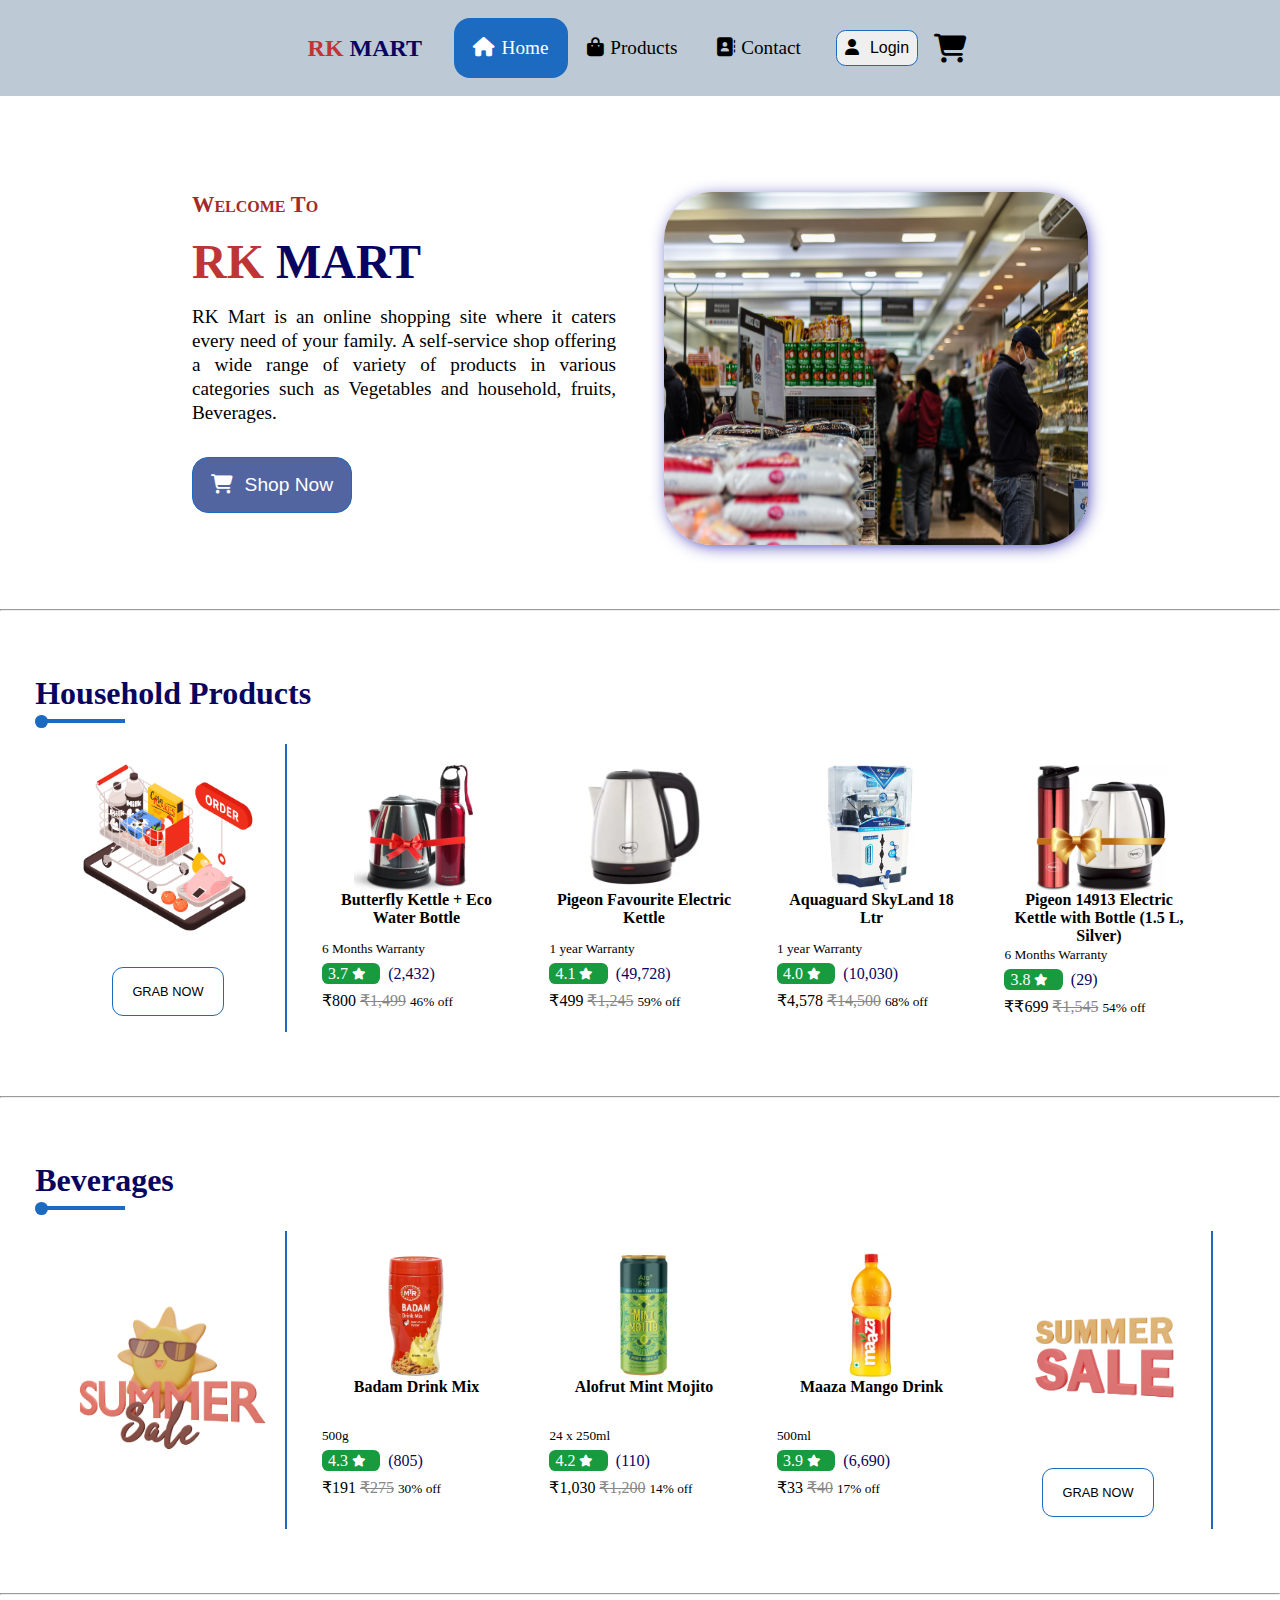
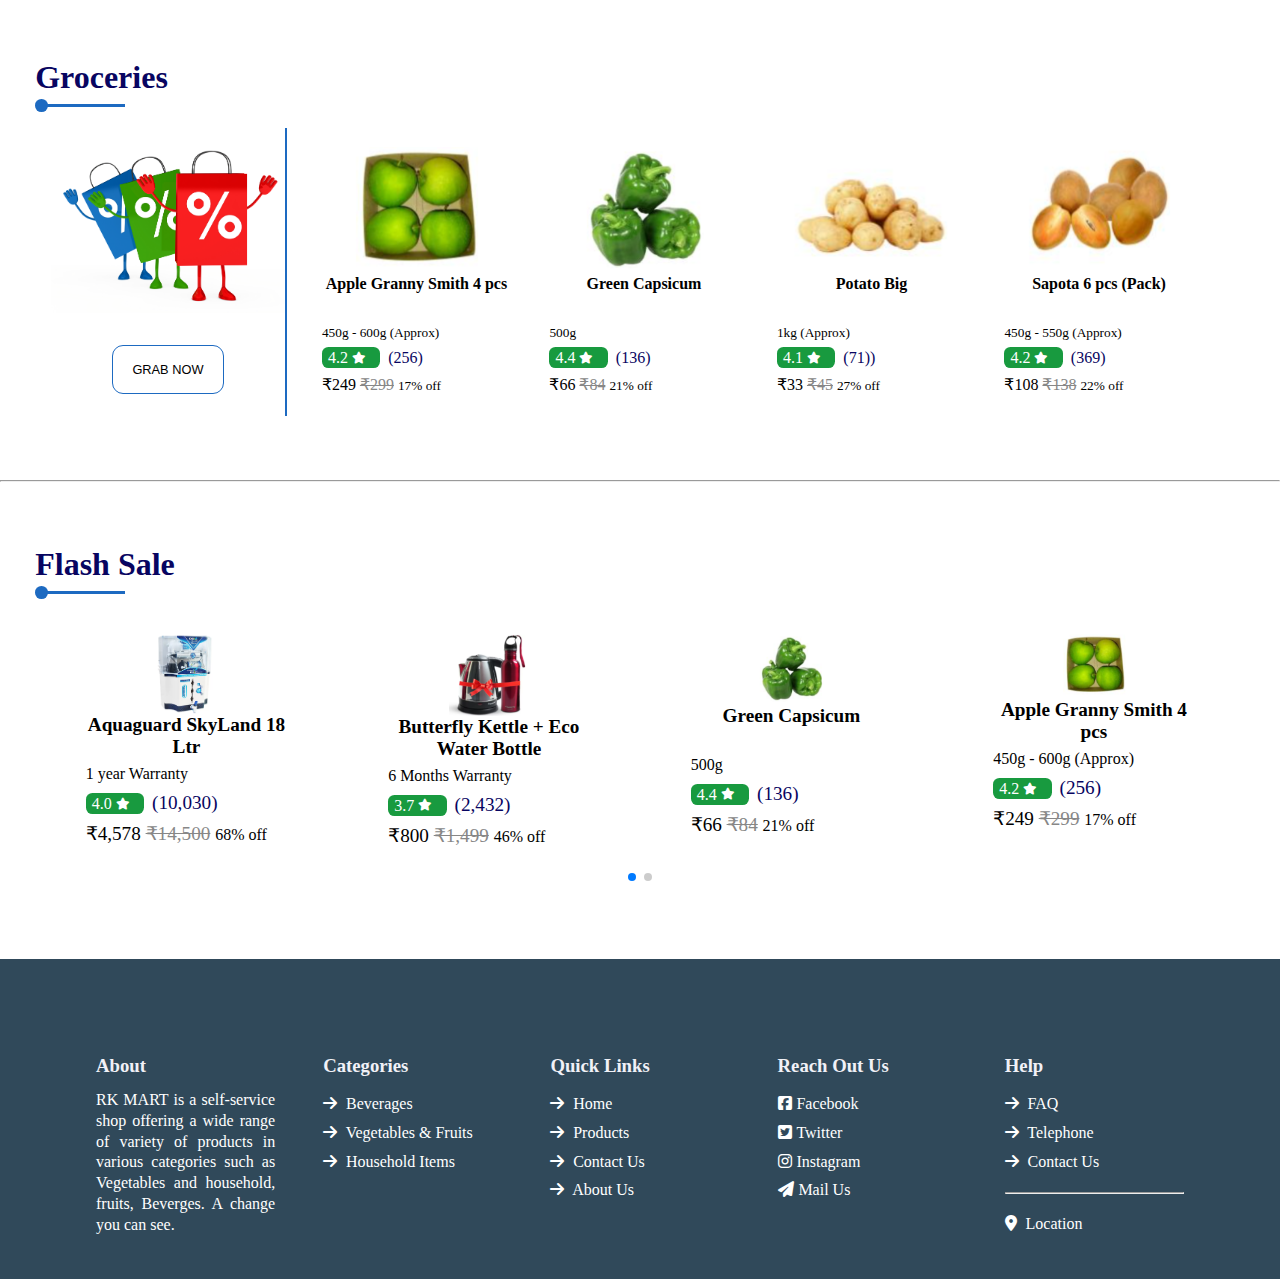
<file: index.html>
<!DOCTYPE html>
<html lang="en">

<head>
    <meta charset="UTF-8">
    <meta http-equiv="X-UA-Compatible" content="IE=edge">
    <meta name="viewport" content="width=device-width, initial-scale=1.0">
    <title>RK MART | Home</title>

    <link rel="stylesheet" href="style.css">

    <link rel="shortcut icon" href="images/favicon.ico" type="image/x-icon">
    <link rel="stylesheet" href="https://cdnjs.cloudflare.com/ajax/libs/font-awesome/6.2.0/css/all.min.css" />

    <link rel="stylesheet" href="https://cdn.jsdelivr.net/npm/swiper@8/swiper-bundle.min.css" />
</head>

<body>
    <!-- ----------------------------------NAVIGATION MENU BAR----------------------------------- -->

    <nav class="menu">

        <a href="index.html">
            <h2>RK <span> MART </span></h2>
        </a>

        <ul>
            <li class="active"> <a href="index.html"> <i class="fa-solid fa-house"></i>Home </a></li>

            <li> <a href="product.html"> <i class="fa-solid fa-bag-shopping"></i>Products </a>

                <div class="submenu">
                    <ul>
                        <a href="Grocery.html">
                            <li> <span id="alignMenu"> <i class="fa-solid fa-basket-shopping"></i>Grocery <i
                                        class="fas fa-caret-right"></i></span>

                                <div class="submenu2">
                                    <ul>
                                        <li> <span id="subMenuAlign"> <i class="fa-solid fa-pepper-hot"></i>Fresh
                                                Vegetables </span></li>
                                        <li> <span id="subMenuAlign"> <i class="fa-solid fa-apple-whole"></i>Fresh
                                                Fruits </span></li>
                                    </ul>
                                </div>

                            </li>
                        </a>
                        <a href="Beverges.html">
                            <li> <span id="alignMenu"> <i class="fa-solid fa-bottle-water"></i>Beverges <i
                                        class="fas fa-caret-right"></i></span>

                                <div class="submenu2">
                                    <ul>
                                        <li> <span id="subMenuAlign"> <i class="fa-solid fa-bottle-droplet"></i>Soft
                                                Drinks </span> </li>
                                        <li> <span id="subMenuAlign"> <i class="fa-solid fa-wine-bottle"></i>Soft Drinks
                                                Can </span> </li>
                                        <li> <span id="subMenuAlign"> <i
                                                    class="fa-solid fa-martini-glass-citrus"></i>Energy Drinks </span>
                                        </li>
                                    </ul>
                                </div>

                            </li>
                        </a>
                        <a href="householdProducts.html">
                            <li> <span id="alignMenu"> <i class="fa-solid fa-door-open"></i>Household <i
                                        class="fas fa-caret-right"></i></span>

                                <div class="submenu2">
                                    <ul>
                                        <li><span id="subMenuAlign"> <i class="fa-solid fa-couch"></i>Home Utensils
                                            </span> </li>
                                        <li><span id="subMenuAlign"> <i class="fa-solid fa-utensils"></i>Kitchen
                                                Utensils </span> </li>
                                    </ul>
                                </div>
                            </li>
                        </a>
                    </ul>
                </div>
            </li>
            <li> <a href="contact.html"> <i class="fa-solid fa-address-book"></i>Contact </a> </li>
            <button id="btn" class="login"> <i class="fa-solid fa-user"></i> Login </button>

            <div id="mainPageCart">
                <a href="cart.html"> <i class="fa-sharp fa-solid fa-cart-shopping"></i> </a>
            </div>
        </ul>
    </nav>

    <!-- ---------------------------------------LOGIN---------------------------------------- -->
    <div class="modelCenter">
        <dialog class="Loginmodal">
            <div class="loginMain">
                <div class="loginDiv">
                    <div class="close"><i class="fa-solid fa-xmark"></i></div>
                    <div class="grid grid-two-columns">
                        <div class="login_Image">
                            <div class="loginMoto">
                                <h2>Login</h2>
                                <p>Get access to your Orders, Wishlist and Wide Range of Products.</p>
                            </div>
                            <div class="LoginImage">
                                <img src="images/SaleImages/SocialMedia.png" alt="">
                            </div>
                        </div>

                        <div class="login_Data">
                            <form action="" onsubmit="return login()" method="dialog">
                                <div class="login-fields">
                                    <label for="userloginmail">Email</label>
                                    <input type="email" placeholder="Enter your Mail-Id" name="usernamillogin"
                                        id="usermaillogin" onkeyup="userMailValidate()"> <span>
                                        <p id="error1"></p>
                                    </span>
                                </div>
                                <div class="login-fields">
                                    <label for="userloginpass">Password</label>
                                    <div class="showpass">
                                        <input type="password" placeholder="Enter your password" name="userloginpass"
                                            id="userloginpass" onkeyup="userPasswordValidate()">
                                        <span onclick="showpass()">
                                            <i class="fa-solid fa-eye" id="eye"></i>
                                            <i class="fa-solid fa-eye-slash" id="eyehide"></i>
                                        </span>

                                    </div> <span>
                                        <p id="error2"></p>
                                    </span>
                                    <p><small> <a href="contact.html"> Forgot Password?</a></small></p>
                                </div>

                                <div class="login-fields loginBtn">
                                    <button id="loginbutton" type="" name="submit">Login</button>
                                </div>
                                <p id="succefulLogin"></p>
                                <p id="succefulLogin2"></p>
                            </form>

                            <div class="newuser">
                                <p id="toggleRegister"> New to RK MART? <span> Create Account </span></p>
                            </div>
                        </div>
                    </div>
                </div>
            </div>
        </dialog>
    </div>

    <!-- Popup Message -->

    <dialog class="popupMsg">
        <i class="fa-solid fa-xmark fa-1x popupClose"></i>
        <div class="offerPopUp">
            <div class="offerImage">
                <img src="images/Sales/Sale.jpg" alt="50% Discount" title="50% Off">
            </div>
            <div class="offerContent">
                <div class="offerData">
                    <p> Mega Sale <span id="offerPercentage">10% to 60% Limited Time Offer </span> </p>
                </div>
                <button class="btn"> <a href="product.html"> Grab Now </a> </button>
            </div>
        </div>
    </dialog>


    <!-- ----------------------------------------REGISTRATION SECTION ----------------------------------------------------->
    <div class="modelCenter">
        <dialog class="Registermodal">
            <div class="RegistrationDiv">
                <div class="RegisterBox">
                    <div class="header">
                        <h2>Create Account</h2>
                        <div class="RegisterClose"><i class="fa-solid fa-xmark fa-2x"></i></div>
                    </div>

                    <form action="" class="form" id="form" onsubmit="return validated()">
                        <div class="grid grid-two-columns">
                            <div class="form_fields">
                                <label>User Name</label>
                                <input type="text" id="usernames" onkeyup="userNameValidate()"
                                    placeholder="Enter your name" required>
                                <p id="nameError"></p>
                            </div>
                            <div class="form_fields">
                                <label>Email</label>
                                <input type="email" id="mailid" onkeyup="mailValidate()"
                                    placeholder="Enter your Mail ID" required>
                                <p id="mailError"></p>
                            </div>

                            <div class="form_fields">
                                <label>Mobile Number</label>
                                <input type="tel" maxlength="10" id="mobilenumber" onkeyup="phoneValidate()"
                                    placeholder="Enter your Mobile Number" required>
                                <p id="phoneError"></p>
                            </div>
                            <div class="form_fields">
                                <label>Date Of Birth</label>
                                <input title="Enter your Date of Birth" type="date" name="DOB" id="DOB" required>
                            </div>

                            <div class="form_fields">
                                <label>City</label>
                                <input title="Enter your City" type="text" placeholder="city" id="city" required>
                            </div>

                            <div class="form_fields">
                                <label>Pincode</label>
                                <input title="Enter your Pincode" type="tel" maxlength="6" placeholder="Pincode"
                                    id="pincode" required>
                            </div>

                        </div>
                        <div class="">
                            <div class="form_fields">
                                <label>Address</label>
                                <textarea title="Enter your Address" name="Address" id="address" cols="10" rows="2"
                                    required></textarea>
                            </div>
                            <div class="grid grid-two-columns">
                                <div class="form_fields">
                                    <label>Password</label>
                                    <input title="Enter your Password" type="password" id="password" class="passshow"
                                        placeholder="Enter Password" onkeyup="passwordValidate()" required>
                                    <p id="passwordError"></p>
                                </div>
                                <div class="form_fields">
                                    <label>Confirm Password</label>
                                    <input title="Enter your confirm Password" onkeyup="confirmpasswordValidate()"
                                        type="password" id="confirmpassword" class="passshow"
                                        placeholder="Enter Confirm Password" required>
                                    <p id="confirmpasswordError"></p>
                                </div>
                            </div>
                            <div class="registerModalBtns">
                                <div class="grid grid-two-columns">
                                    <button type="submit" id="Registered" class="btn"> Register </button>
                                    <input type="reset" value="reset" class="btn">
                                    <p class="successfulMessage"></p>
                                </div>

                                <h4 style="text-align: center;">Already a user?</h4> <span>
                                    <input type="button" value="Login" class="btn" id="loginToggle"></span>
                            </div>
                        </div>
                    </form>

                </div>
            </div>
        </dialog>

        <dialog class="paymentModal" id="registeredSuccessfulModal">
            <div class="successMessage">
                <div class="modalBox">
                    <i class="fa-solid fa-circle-check fa-4x" style="color: green;"></i>
                    <h2>Registration Successful</h2>
                    <div class="button">
                        <button id="registeredButton" class="btn" onclick="succefulRegister()"> Okay </button>
                    </div>
                </div>
            </div>
        </dialog>
    </div>

    <!-- ----------------Main-Section------------------------ -->
    <section>
        <div class="container">
            <main>
                <div class="grid grid-two-columns main">
                    <div class="main-data">
                        <h3 id="main-heading" style="font-variant: small-caps;">Welcome To</h3>
                        <h1>RK <span> MART </span></h1>
                        <p id="main-para">RK Mart is an online shopping site where it caters every need of your
                            family. A self-service shop offering a wide range of variety of products in various
                            categories such as Vegetables and household, fruits, Beverages.
                        </p>
                        <div class="button">
                            <button id="btn" class="btns"> <a href="product.html"><i
                                        class="fa-solid fa-cart-shopping"></i> Shop Now </a> </button>
                        </div>
                    </div>

                    <div class="main-image">
                        <img src="images/mainImage.jpg" alt="">
                    </div>

                </div>
            </main>
        </div>
    </section>
    <hr>
    <!-- Sales Products -->
    <section>
        <div class="container container-sales">
            <h2 class="common-heading"> <span>Household Products</span></h2>
            <div class="grid-sales grid-sales-two-columns">
                <div class="sales-image">
                    <img src="./images/Sales/order.jpg" alt="Sales" title="40% - 60% Off" srcset="">
                    <button class="btn"> <a href="./householdProducts.html"> Grab Now </a></button>
                </div>
                <div class="sales-products grid-sales grid-sales-four-column">
                    <div class="">
                        <div class="productBoxMain">
                            <div class="productImage">
                                <figure>
                                    <div class="imagePosition"><img class=""
                                            src="images/HouseHoldProducts/butterfluRapidKettle.png" alt="household"
                                            title="Butterfly Kettle & Water Bottle"></div>
                                    <figcaption class="figCaptionDiv">
                                        <b> Butterfly Kettle + Eco Water Bottle</b>
                                    </figcaption>
                                </figure>
                            </div>
                            <div class="productDetails">
                                <small> 6 Months Warranty</small>
                            </div>
                            <div class="productPrice">
                                <div class="ratings"> <span class="rating">3.7 <i class="fa-solid fa-star fa-xs"></i>
                                    </span>
                                    <span> (2,432) </span>
                                </div>
                                <p class="discount"> ₹800 <s>₹1,499</s> <small>46% off</small>
                                </p>
                            </div>
                        </div>
                    </div>
                    <div class="">
                        <div class="productBoxMain">
                            <div class="productImage">
                                <figure>
                                    <div class="imagePosition"> <img src="images/HouseHoldProducts/kettle.png"
                                            alt="household" title="Pigeon Electric Kettle "></div>
                                    <figcaption class="figCaptionDiv">
                                        <b> Pigeon Favourite Electric Kettle</b>
                                    </figcaption>
                                </figure>
                            </div>
                            <div class="productDetails">
                                <small> 1 year Warranty</small>
                            </div>
                            <div class="productPrice">
                                <div class="ratings"> <span class="rating">4.1 <i class="fa-solid fa-star fa-xs"></i>
                                    </span>
                                    <span> (49,728) </span>
                                </div>
                                <p class="discount"> ₹499 <s>₹1,245</s> <small>59% off</small>
                                </p>
                            </div>
                        </div>
                    </div>
                    <div class="">
                        <div class="productBoxMain">
                            <div class="productImage">
                                <figure>
                                    <div class="imagePosition"> <img src="images/HouseHoldProducts/aquaguard.png"
                                            alt="household" title="Aquagrand SkyLand"></div>
                                    <figcaption class="figCaptionDiv">
                                        <b> Aquaguard SkyLand 18 Ltr</b>
                                    </figcaption>
                                </figure>
                            </div>
                            <div class="productDetails">
                                <small> 1 year Warranty</small>
                            </div>
                            <div class="productPrice">
                                <div class="ratings"> <span class="rating">4.0 <i class="fa-solid fa-star fa-xs"></i>
                                    </span>
                                    <span> (10,030) </span>
                                </div>
                                <p class="discount"> ₹4,578 <s>₹14,500</s> <small>68% off</small>
                                </p>
                            </div>
                        </div>
                    </div>
                    <div class="">
                        <div class="productBoxMain">
                            <div class="productImage">
                                <figure>
                                    <div class="imagePosition"> <img src="images/HouseHoldProducts/kettleFlask.png"
                                            alt="household" title="Pigeon Electric Kettle & Bottle"></div>
                                    <figcaption class="figCaptionDiv">
                                        <b> Pigeon 14913 Electric Kettle with Bottle (1.5 L, Silver) </b>
                                    </figcaption>
                                </figure>
                            </div>
                            <div class="productDetails">
                                <small> 6 Months Warranty </small>
                            </div>
                            <div class="productPrice">
                                <div class="ratings"> <span class="rating">3.8 <i class="fa-solid fa-star fa-xs"></i>
                                    </span>
                                    <span> (29) </span>
                                </div>
                                <p class="discount"> ₹₹699 <s>₹1,545</s> <small>54% off</small>
                                </p>
                            </div>
                        </div>
                    </div>
                </div>
            </div>
        </div>
    </section>

    <hr>

    <section>
        <div class="container container-sales">
            <h2 class="common-heading"> <span>Beverages</span></h2>
            <div class="grid-sales grid-sales-two-columns">
                <div class="sales-image">
                    <img src="./images/SaleImages/SummerSale.png" alt="Sales" title="10% - 45% Off" srcset="">
                </div>
                <div class="sales-products grid-sales grid-sales-four-column">
                    <div class="">
                        <div class="productBoxMain">
                            <div class="productImage">
                                <figure>
                                    <div class="imagePosition"> <img src="images/Beverges/bevergeBadamMix.png"
                                            alt="beverages" title="Badam Drink"></div>
                                    <figcaption class="figCaptionDiv">
                                        <b> Badam Drink Mix </b>
                                    </figcaption>
                                </figure>
                            </div>
                            <div class="productDetails">
                                <small>500g</small>
                            </div>
                            <div class="productPrice">
                                <div class="ratings"> <span class="rating">4.3 <i class="fa-solid fa-star fa-xs"></i>
                                    </span>
                                    <span> (805) </span>
                                </div>
                                <p class="discount"> ₹191 <s>₹275</s> <small>30% off</small>
                                </p>
                            </div>
                        </div>
                    </div>
                    <div class="">
                        <div class="productBoxMain">
                            <div class="productImage">
                                <figure>
                                    <div class="imagePosition"> <img src="images/Beverges/bevergeMojito.png"
                                            alt="beverages" title="Mojito"></div>
                                    <figcaption class="figCaptionDiv">
                                        <b> Alofrut Mint Mojito</b>
                                    </figcaption>
                                </figure>
                            </div>
                            <div class="productDetails">
                                <small>24 x 250ml</small>
                            </div>
                            <div class="productPrice">
                                <div class="ratings"> <span class="rating">4.2 <i class="fa-solid fa-star fa-xs"></i>
                                    </span>
                                    <span> (110) </span>
                                </div>
                                <p class="discount"> ₹1,030 <s>₹1,200</s> <small>14% off</small>
                                </p>
                            </div>
                        </div>
                    </div>
                    <div class="">
                        <div class="productBoxMain">
                            <div class="productImage">
                                <figure>
                                    <div class="imagePosition"> <img src="images/Beverges/bevergeMaaza.png"
                                            alt="bevarages" title="Mango Drink"></div>
                                    <figcaption class="figCaptionDiv">
                                        <b> Maaza Mango Drink</b>
                                    </figcaption>
                                </figure>
                            </div>
                            <div class="productDetails">
                                <small>500ml</small>
                            </div>
                            <div class="productPrice">
                                <div class="ratings"> <span class="rating">3.9 <i class="fa-solid fa-star fa-xs"></i>
                                    </span>
                                    <span> (6,690) </span>
                                </div>
                                <p class="discount"> ₹33 <s>₹40</s> <small>17% off</small>
                                </p>
                            </div>
                        </div>
                    </div>
                    <div class="sales-image">
                        <img src="./images/SaleImages/SummerSales.png" alt="Sales" title="10% - 45% Off" srcset="">
                        <button class="btn"> <a href="./Beverges.html"> Grab Now </a> </button>
                    </div>
                </div>
            </div>
        </div>
    </section>

    <hr>

    <section>
        <div class="container container-sales">
            <h2 class="common-heading"><span>Groceries</span></h2>
            <div class="grid-sales grid-sales-two-columns">
                <div class="sales-image">
                    <img src="./images/Sales/veggies.jpg" alt="Sales" title="10% - 30% Off" srcset="">
                    <button class="btn"> <a href="./Grocery.html"> Grab Now </a> </button>
                </div>
                <div class="sales-products grid-sales grid-sales-four-column">
                    <div class="productBoxMain">
                        <div class="productImage">
                            <figure>
                                <div class="imagePosition"> <img src="images/VeggetablesFruits/appleGranny.png"
                                        alt="Fresh Groceries" title="Apple Granny"> </div>
                                <figcaption class="figCaptionDiv">
                                    <b> Apple Granny Smith 4 pcs</b>
                                </figcaption>
                            </figure>
                        </div>
                        <div class="productDetails">
                            <small>450g - 600g (Approx)</small>
                        </div>
                        <div class="productPrice">
                            <div class="ratings"> <span class="rating">4.2 <i class="fa-solid fa-star fa-xs"></i>
                                </span>
                                <span> (256) </span>
                            </div>
                            <p class="discount"> ₹249 <s>₹299</s> <small>17% off</small>
                            </p>
                        </div>
                    </div>
                    <div class="productBoxMain">
                        <div class="productImage">
                            <figure>
                                <div class="imagePosition"> <img src="images/VeggetablesFruits/greenCapsicum.png"
                                        alt="Fresh Groceries" title="Green Capsicum"></div>
                                <figcaption class="figCaptionDiv">
                                    <b> Green Capsicum </b>
                                </figcaption>
                            </figure>
                        </div>
                        <div class="productDetails">
                            <small>500g</small>
                        </div>
                        <div class="productPrice">
                            <div class="ratings"> <span class="rating">4.4 <i class="fa-solid fa-star fa-xs"></i>
                                </span>
                                <span> (136) </span>
                            </div>
                            <p class="discount"> ₹66 <s>₹84</s> <small>21% off</small>
                            </p>
                        </div>
                    </div>
                    <div class="productBoxMain">
                        <div class="productImage">
                            <figure>
                                <div class="imagePosition"> <img src="images/VeggetablesFruits/potato.png"
                                        alt="Fresh Groceries" title="potato"></div>
                                <figcaption class="figCaptionDiv">
                                    <b> Potato Big </b>
                                </figcaption>
                            </figure>
                        </div>
                        <div class="productDetails">
                            <small>1kg (Approx)</small>
                        </div>
                        <div class="productPrice">
                            <div class="ratings"> <span class="rating">4.1 <i class="fa-solid fa-star fa-xs"></i>
                                </span>
                                <span> (71)) </span>
                            </div>
                            <p class="discount"> ₹33 <s>₹45</s> <small>27% off</small>
                            </p>
                        </div>
                    </div>
                    <div class="productBoxMain">
                        <div class="productImage">
                            <figure>
                                <div class="imagePosition"> <img src="images/VeggetablesFruits/sapota.png"
                                        alt="Fresh Groceries" title="Sapota"></div>
                                <figcaption class="figCaptionDiv">
                                    <b> Sapota 6 pcs (Pack) </b>
                                </figcaption>
                            </figure>
                        </div>
                        <div class="productDetails">
                            <small>450g - 550g (Approx)</small>
                        </div>
                        <div class="productPrice">
                            <div class="ratings"> <span class="rating">4.2 <i class="fa-solid fa-star fa-xs"></i>
                                </span>
                                <span> (369) </span>
                            </div>
                            <p class="discount"> ₹108 <s>₹138</s> <small>22% off</small>
                            </p>
                        </div>
                    </div>
                </div>
            </div>
        </div>
    </section>

    <hr>

    <!-- --------------------------------------FEATURED PRODUCTS--------------------------------- -->
    <section>
        <div class="container container-sales">
            <h2 class="common-heading"><span>Flash Sale</span></h2>

            <div class="swiper mySwiper">
                <div class="swiper-wrapper">
                    <div class="swiper-slide ">
                        <div class="">
                            <div class="productBoxMain">
                                <div class="productImage">
                                    <figure>
                                        <div class="imagePosition"> <img src="images/HouseHoldProducts/aquaguard.png"
                                                alt="household" title="Aquagrand SkyLand"></div>
                                        <figcaption class="figCaptionDiv">
                                            <b> Aquaguard SkyLand 18 Ltr</b>
                                        </figcaption>
                                    </figure>
                                </div>
                                <div class="productDetails">
                                    <small> 1 year Warranty</small>
                                </div>
                                <div class="productPrice">
                                    <div class="ratings"> <span class="rating">4.0 <i
                                                class="fa-solid fa-star fa-xs"></i>
                                        </span>
                                        <span> (10,030) </span>
                                    </div>
                                    <p class="discount"> ₹4,578 <s>₹14,500</s> <small>68% off</small>
                                    </p>
                                </div>
                            </div>
                        </div>
                    </div>
                    <div class="swiper-slide">
                        <div class="">
                            <div class="productBoxMain">
                                <div class="productImage">
                                    <figure>
                                        <div class="imagePosition"><img class=""
                                                src="images/HouseHoldProducts/butterfluRapidKettle.png" alt="household"
                                                title="Butterfly Kettle & Water Bottle"></div>
                                        <figcaption class="figCaptionDiv">
                                            <b> Butterfly Kettle + Eco Water Bottle</b>
                                        </figcaption>
                                    </figure>
                                </div>
                                <div class="productDetails">
                                    <small> 6 Months Warranty</small>
                                </div>
                                <div class="productPrice">
                                    <div class="ratings"> <span class="rating">3.7 <i
                                                class="fa-solid fa-star fa-xs"></i>
                                        </span>
                                        <span> (2,432) </span>
                                    </div>
                                    <p class="discount"> ₹800 <s>₹1,499</s> <small>46% off</small>
                                    </p>
                                </div>
                            </div>
                        </div>
                    </div>
                    <div class="swiper-slide">
                        <div class="productBoxMain">
                            <div class="productImage">
                                <figure>
                                    <div class="imagePosition"> <img src="images/VeggetablesFruits/greenCapsicum.png"
                                            alt="Fresh Groceries" title="Green Capsicum"></div>
                                    <figcaption class="figCaptionDiv">
                                        <b> Green Capsicum </b>
                                    </figcaption>
                                </figure>
                            </div>
                            <div class="productDetails">
                                <small>500g</small>
                            </div>
                            <div class="productPrice">
                                <div class="ratings"> <span class="rating">4.4 <i class="fa-solid fa-star fa-xs"></i>
                                    </span>
                                    <span> (136) </span>
                                </div>
                                <p class="discount"> ₹66 <s>₹84</s> <small>21% off</small>
                                </p>
                            </div>
                        </div>
                    </div>
                    <div class="swiper-slide">
                        <div class="productBoxMain">
                            <div class="productImage">
                                <figure>
                                    <div class="imagePosition"> <img src="images/VeggetablesFruits/appleGranny.png"
                                            alt="Fresh Groceries" title="Apple Granny"> </div>
                                    <figcaption class="figCaptionDiv">
                                        <b> Apple Granny Smith 4 pcs</b>
                                    </figcaption>
                                </figure>
                            </div>
                            <div class="productDetails">
                                <small>450g - 600g (Approx)</small>
                            </div>
                            <div class="productPrice">
                                <div class="ratings"> <span class="rating">4.2 <i class="fa-solid fa-star fa-xs"></i>
                                    </span>
                                    <span> (256) </span>
                                </div>
                                <p class="discount"> ₹249 <s>₹299</s> <small>17% off</small>
                                </p>
                            </div>
                        </div>
                    </div>
                    <div class="swiper-slide">
                        <div class="">
                            <div class="productBoxMain">
                                <div class="productImage">
                                    <figure>
                                        <div class="imagePosition"> <img src="images/HouseHoldProducts/kettleFlask.png"
                                                alt="household" title="Pigeon Electric Kettle & Bottle"></div>
                                        <figcaption class="figCaptionDiv">
                                            <b> Pigeon 14913 Electric Kettle with Bottle (1.5 L, Silver) </b>
                                        </figcaption>
                                    </figure>
                                </div>
                                <div class="productDetails">
                                    <small> 6 Months Warranty </small>
                                </div>
                                <div class="productPrice">
                                    <div class="ratings"> <span class="rating">3.8 <i
                                                class="fa-solid fa-star fa-xs"></i>
                                        </span>
                                        <span> (29) </span>
                                    </div>
                                    <p class="discount"> ₹699 <s>₹1,545</s> <small>54% off</small>
                                    </p>
                                </div>
                            </div>
                        </div>
                    </div>
                </div>
                <div class="swiper-pagination"></div>
            </div>
        </div>
    </section>
    <!-- ---------------------------FOOTER SECTION------------------------ -->

    <footer>
        <div class="container footerData">
            <div class="grid grid-five-columns">
                <div class="about">
                    <h3>About</h3>
                    <p> RK MART is a self-service shop offering a wide range of variety of products in various
                        categories such as Vegetables and household, fruits, Beverges. A change you can see.</p>
                </div>
                <div class="categories">
                    <h3>Categories</h3>
                    <ul>
                        <li> <a href="Beverges.html"> <i class="fa-solid fa-arrow-right"></i> Beverages </a> </li>
                        <li> <a href="Grocery.html"> <i class="fa-solid fa-arrow-right"></i> Vegetables & Fruits </a>
                        </li>
                        <li> <a href="householdProducts.html"> <i class="fa-solid fa-arrow-right"></i> Household Items
                            </a></li>
                    </ul>
                </div>
                <div class="quick-links">
                    <h3>Quick Links</h3>
                    <ul>
                        <li> <a href="index.html"> <i class="fa-solid fa-arrow-right"></i> Home </a></li>
                        <li> <a href="product.html"> <i class="fa-solid fa-arrow-right"></i> Products </a>
                        <li> <a href="contact.html"> <i class="fa-solid fa-arrow-right"></i> Contact Us </a>
                        <li> <a href="About.html"> <i class="fa-solid fa-arrow-right"></i> About Us </a>
                    </ul>
                </div>
                <div class="contact">
                    <h3>Reach Out Us</h3>
                    <ul>
                        <li> <a href="#"> <i class="fa-brands fa-square-facebook"></i>Facebook </a></li>
                        <li> <a href="#"> <i class="fa-brands fa-square-twitter"></i>Twitter </a>
                        <li> <a href="#"> <i class="fa-brands fa-instagram"></i>Instagram </a>
                        <li> <a href="mailto:cecskiran23@gmail.com"> <i class="fa-solid fa-paper-plane"></i>Mail Us </a>
                    </ul>
                </div>
                <div class="Address">
                    <h3>Help</h3>
                    <ul>
                        <li> <a href="#"> <i class="fa-solid fa-arrow-right"></i> FAQ </a></li>
                        <li> <a href="tel:7659847888"> <i class="fa-solid fa-arrow-right"></i> Telephone </a>
                        <li> <a href="contact.html"> <i class="fa-solid fa-arrow-right"></i> Contact Us </a>
                            <hr>
                        <li> <a href="contact.html"> <i class="fa-solid fa-location-dot"></i> Location </a>
                    </ul>
                </div>
            </div>
    </footer>


    <script src="https://cdn.jsdelivr.net/npm/swiper@9/swiper-bundle.min.js"></script>

    <script src="index.js"></script>
    <script src="validation.js"></script>
    <script src="filtration.js"></script>
</body>

</html>
</file>
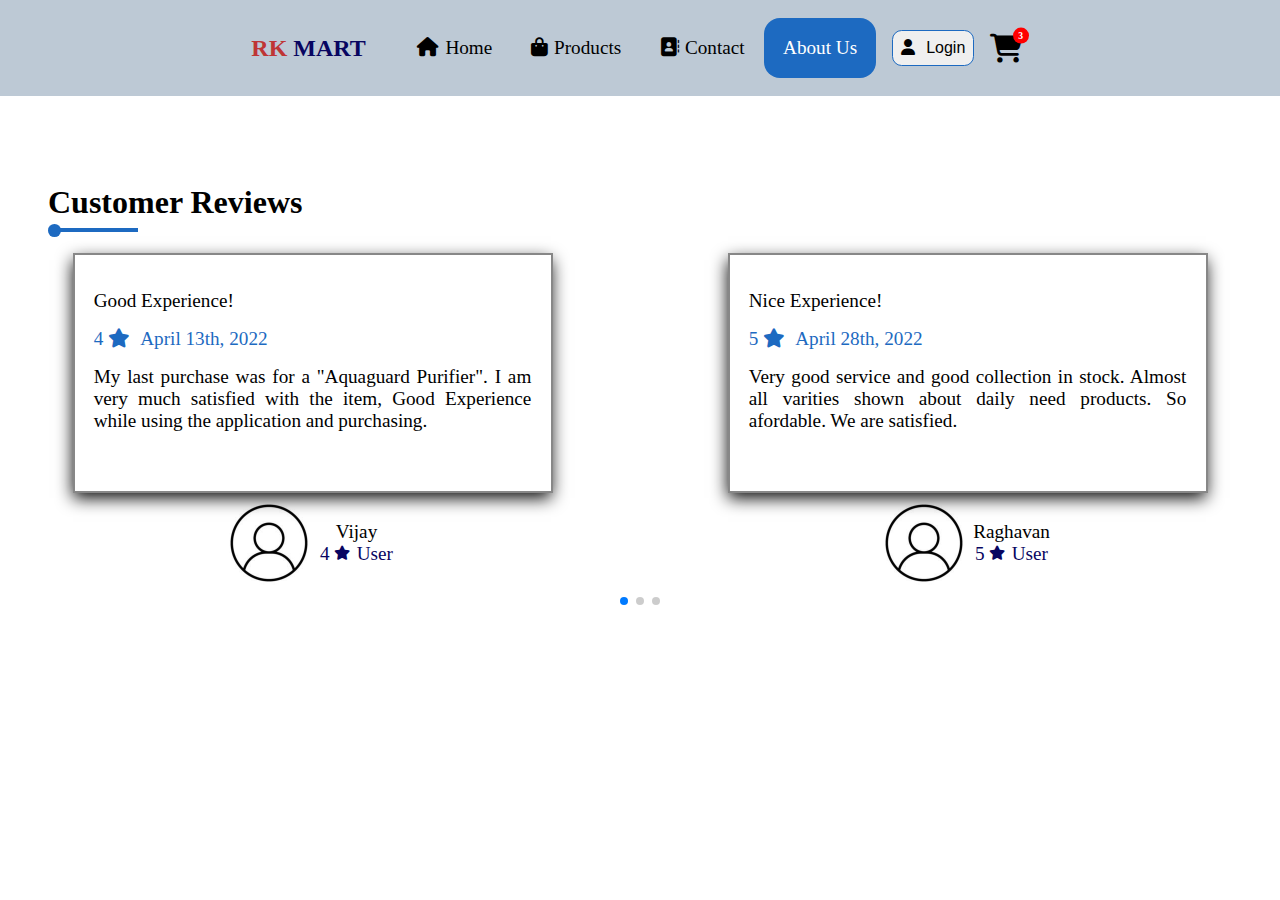
<file: About.html>
<!DOCTYPE html>
<html lang="en">

<head>
  <meta charset="utf-8" />
  <title>RK MART | About Us</title>
  <meta name="viewport" content="width=device-width, initial-scale=1, minimum-scale=1, maximum-scale=1" />
  <link rel="shortcut icon" href="images/favicon.ico" type="image/x-icon">

  <link rel="stylesheet" href="https://cdn.jsdelivr.net/npm/swiper/swiper-bundle.min.css" />

  <link rel="stylesheet" href="style.css">
  <link rel="stylesheet" href="https://cdnjs.cloudflare.com/ajax/libs/font-awesome/6.2.0/css/all.min.css" />

</head>

<body>

  <!-- ----------------------------------NAVIGATION MENU BAR----------------------------------- -->

  <nav class="menu">

    <a href="index.html"> <h2>RK <span> MART </span></h2> </a>

    <ul>
        <li> <a href="index.html"> <i class="fa-solid fa-house"></i>Home </a></li>

        <li> <a href="product.html"> <i class="fa-solid fa-bag-shopping"></i>Products </a>

            
          <div class="submenu">
            <ul>
                <a href="Grocery.html">
                    <li> <span id="alignMenu"> <i class="fa-solid fa-basket-shopping"></i>Grocery <i class="fas fa-caret-right"></i></span>

                        <div class="submenu2">
                            <ul>
                                <li> <span id="subMenuAlign"> <i class="fa-solid fa-pepper-hot"></i>Fresh Vegetables </span></li>
                                <li> <span id="subMenuAlign"> <i class="fa-solid fa-apple-whole"></i>Fresh Fruits </span></li>
                            </ul>
                        </div>

                    </li>
                </a>
                <a href="Beverges.html">
                    <li> <span id="alignMenu"> <i class="fa-solid fa-bottle-water"></i>Beverges <i class="fas fa-caret-right"></i></span>

                        <div class="submenu2">
                            <ul>
                                <li> <span id="subMenuAlign"> <i class="fa-solid fa-bottle-droplet"></i>Soft Drinks </span> </li>
                                <li> <span id="subMenuAlign"> <i class="fa-solid fa-wine-bottle"></i>Soft Drinks Can </span> </li>
                                <li> <span id="subMenuAlign"> <i class="fa-solid fa-martini-glass-citrus"></i>Energy Drinks </span> </li>
                            </ul>
                        </div>

                    </li>
                </a>
                <a href="householdProducts.html">
                    <li> <span id="alignMenu"> <i class="fa-solid fa-door-open"></i>Household <i class="fas fa-caret-right"></i></span>

                        <div class="submenu2">
                            <ul>
                                <li><span id="subMenuAlign"> <i class="fa-solid fa-couch"></i>Home Utensils </span> </li>
                                <li><span id="subMenuAlign"> <i class="fa-solid fa-utensils"></i>Kitchen Utensils </span> </li>
                            </ul>
                        </div>
                    </li>
                </a>
            </ul>
        </div>
        </li>
        <li> <a href="contact.html"> <i class="fa-solid fa-address-book"></i>Contact </a> </li>
        <li class="active"> <a href="About.html"> About Us </a> </li>
        <button id="btn" class="login"> <i class="fa-solid fa-user"></i> Login </button>

        <div class="cart" current-count="3">
            <a href="cart.html"> <i class="fa-sharp fa-solid fa-cart-shopping"></i> </a>
        </div>
    </ul>
</nav>

    <!-- ---------------------------------------LOGIN---------------------------------------- -->
    <div class="modelCenter">
      <dialog class="Loginmodal">
          <div class="loginMain">
              <div class="loginDiv">
                  <div class="close"><i class="fa-solid fa-xmark"></i></div>
                  <div class="grid grid-two-columns">
                      <div class="login_Image">
                          <div class="loginMoto">
                              <h2>Login</h2>
                              <p>Get access to your Orders, Wishlist and Wide Range of Products.</p>
                          </div>
                          <div class="LoginImage">
                              <img src="images/SaleImages/SocialMedia.png" alt="">
                          </div>
                      </div>

                      <div class="login_Data">
                          <form action="" onsubmit="return login()" method="dialog">
                              <div class="login-fields">
                                  <label for="userloginmail">Email</label>
                                  <input type="email" placeholder="Enter your Mail-Id" name="usernamillogin"
                                      id="usermaillogin" onkeyup="userMailValidate()"> <span>
                                      <p id="error1"></p>
                                  </span>
                              </div>
                              <div class="login-fields">
                                  <label for="userloginpass">Password</label>
                                  <div class="showpass">
                                      <input type="password" placeholder="Enter your password" name="userloginpass"
                                          id="userloginpass" onkeyup="userPasswordValidate()">
                                      <span onclick="showpass()">
                                          <i class="fa-solid fa-eye" id="eye"></i>
                                          <i class="fa-solid fa-eye-slash" id="eyehide"></i>
                                      </span>

                                  </div> <span>
                                      <p id="error2"></p>
                                  </span>
                                  <p><small> <a href="contact.html"> Forgot Password?</a></small></p>
                              </div>

                              <div class="login-fields loginBtn">
                                  <button id="loginbutton" type="" name="submit">Login</button>
                              </div>
                              <p id="succefulLogin"></p>
                              <p id="succefulLogin2"></p>
                          </form>

                          <div class="newuser">
                              <p id="toggleRegister"> New to RK MART? <span> Create Account </span></p>
                          </div>
                      </div>
                  </div>
              </div>
          </div>
      </dialog>
  </div>


  <!-- ----------------------------------------REGISTRATION SECTION ----------------------------------------------------->
  <div class="modelCenter">
      <dialog class="Registermodal">
          <div class="RegistrationDiv">
              <div class="RegisterBox">
                  <div class="header">
                      <h2>Create Account</h2>
                      <div class="RegisterClose"><i class="fa-solid fa-xmark fa-2x"></i></div>
                  </div>

                  <form action="" class="form" id="form" onsubmit="return validated()">
                      <div class="grid grid-two-columns">
                          <div class="form_fields">
                              <label>User Name</label>
                              <input type="text" id="usernames" onkeyup="userNameValidate()"
                                  placeholder="Enter your name" required>
                              <p id="nameError"></p>
                          </div>
                          <div class="form_fields">
                              <label>Email</label>
                              <input type="email" id="mailid" onkeyup="mailValidate()"
                                  placeholder="Enter your Mail ID" required>
                              <p id="mailError"></p>
                          </div>

                          <div class="form_fields">
                              <label>Mobile Number</label>
                              <input type="tel" maxlength="10" id="mobilenumber" onkeyup="phoneValidate()"
                                  placeholder="Enter your Mobile Number" required>
                              <p id="phoneError"></p>
                          </div>
                          <div class="form_fields">
                              <label>Date Of Birth</label>
                              <input title="Enter your Date of Birth" type="date" name="DOB" id="DOB" required>
                          </div>

                          <div class="form_fields">
                              <label>City</label>
                              <input title="Enter your City" type="text" placeholder="city" id="city" required>
                          </div>

                          <div class="form_fields">
                              <label>Pincode</label>
                              <input title="Enter your Pincode" type="tel" maxlength="6" placeholder="Pincode"
                                  id="pincode" required>
                          </div>

                      </div>
                      <div class="">
                          <div class="form_fields">
                              <label>Address</label>
                              <textarea title="Enter your Address" name="Address" id="address" cols="10" rows="2"
                                  required></textarea>
                          </div>
                          <div class="grid grid-two-columns">
                              <div class="form_fields">
                                  <label>Password</label>
                                  <input title="Enter your Password" type="password" id="password" class="passshow"
                                      placeholder="Enter Password" required>
                              </div>
                              <div class="form_fields">
                                  <label>Confirm Password</label>
                                  <input title="Enter your confirm Password" onkeyup="passwordValidate()"
                                      type="password" id="confirmpassword" class="passshow"
                                      placeholder="Enter Confirm Password" required>
                                  <p id="passwordError"></p>
                              </div>
                          </div>
                          <div class="registerModalBtns">
                              <div class="grid grid-two-columns">
                                  <button type="submit" id="Registered" class="btn"> Register </button>
                                  <input type="reset" value="reset" class="btn">
                                  <p class="successfulMessage"></p>
                              </div>

                              <h4 style="text-align: center;">Already a user?</h4> <span>
                                  <input type="button" value="Login" class="btn" id="loginToggle"></span>
                          </div>
                      </div>
                  </form>

              </div>
          </div>
      </dialog>

      <dialog class="paymentModal" id="registeredSuccessfulModal">
          <div class="successMessage">
              <div class="modalBox">
                  <i class="fa-solid fa-circle-check fa-4x" style="color: green;"></i>
                  <h2>Registration Successful</h2>
                  <div class="button">
                      <button id="registeredButton" class="btn" onclick="succefulRegister()"> Okay </button>
                  </div>
              </div>
          </div>
      </dialog>
  </div>
  <!-- Swiper -->

  <div class="swiper mySwiper Swipercontainer">
    <h2 class="common-heading">Customer Reviews</h2>
    <div class="swiper-wrapper">
      <div class="swiper-slide">
        <div class="userReview">
          <p class="review"> Good Experience! </p>
          <p class="reviewStar"> 4 <i class="fa-solid fa-star"></i> April 13th, 2022 </p>
          <p> My last purchase was for a "Aquaguard Purifier". I am very much satisfied with the item, Good Experience
            while using the application and purchasing. </p>
        </div>
        <div class="user-info aboutGrid aboutGrid-two-columns">
          <div class="user-profile">
            <figure>
              <img src="images/userLogo.jpg" alt="" srcset="">
            </figure>
          </div>
          <div class="aboutUser">
            <p>Vijay</p>
            <div class="ratings"> <span class="rating">4 <i class="fa-solid fa-star fa-xs"></i>User</span>
            </div>
          </div>
        </div>
      </div>
      <div class="swiper-slide">
        <div class="userReview">
          <p class="review"> Nice Experience! </p>
          <p class="reviewStar"> 5 <i class="fa-solid fa-star"></i> April 28th, 2022 </p>
          <p> Very good service and good collection in stock. Almost all varities shown about daily need products. So
            afordable. We are satisfied.
          </p>
        </div>
        <div class="user-info aboutGrid aboutGrid-two-columns">
          <div class="user-profile">
            <figure>
              <img src="images/userLogo.jpg" alt="" srcset="">
            </figure>
          </div>
          <div class="aboutUser">
            <p>Raghavan</p>
            <div class="ratings"> <span class="rating">5 <i class="fa-solid fa-star fa-xs"></i>User</span>
            </div>
          </div>
        </div>
      </div>
      <div class="swiper-slide">
        <div class="userReview">
          <p class="review"> Excellent ! </p>
          <p class="reviewStar"> 5 <i class="fa-solid fa-star"></i> June 10th, 2022 </p>
          <p> We ordered Prestige Mixer at a very affordable price compared to other stores. </p>
        </div>
        <div class="user-info aboutGrid aboutGrid-two-columns">
          <div class="user-profile">
            <figure>
              <img src="images/userLogo.jpg" alt="" srcset="">
            </figure>
          </div>
          <div class="aboutUser">
            <p>Rohini</p>
            <div class="ratings"> <span class="rating">5 <i class="fa-solid fa-star fa-xs"></i>User</span>
            </div>
          </div>
        </div>
      </div>
      <div class="swiper-slide">
        <div class="userReview">
          <p class="review"> Good Experience! </p>
          <p class="reviewStar"> 3 <i class="fa-solid fa-star"></i> June 22th, 2022 </p>
          <p> My last purchase was Soft Drinks. Good Experience while using the application and purchasing various types
            of soft drinaks that are available </p>
        </div>
        <div class="user-info aboutGrid aboutGrid-two-columns">
          <div class="user-profile">
            <figure>
              <img src="images/userLogo.jpg" alt="" srcset="">
            </figure>
          </div>
          <div class="aboutUser">
            <p>Vijay Kumar</p>
            <div class="ratings"> <span class="rating">4 <i class="fa-solid fa-star fa-xs"></i>User</span>
            </div>
          </div>
        </div>
      </div>
    </div>
    <div class="swiper-pagination"></div>
  </div>


  <!-- Swiper JS -->
  <script src="https://cdn.jsdelivr.net/npm/swiper/swiper-bundle.min.js"></script>


  <script>
    var swiper = new Swiper(".mySwiper", {
      slidesPerView: 2,
      spaceBetween: 30,
      autoplay: {
        delay: 2500,
      },
      pagination: {
        el: ".swiper-pagination",
        clickable: true,
      },
    });

  </script>

  <!-- Initialize Swiper -->
  <script src="index.js"></script>
  <script src="validation.js"></script>


</body>

</html>
</file>
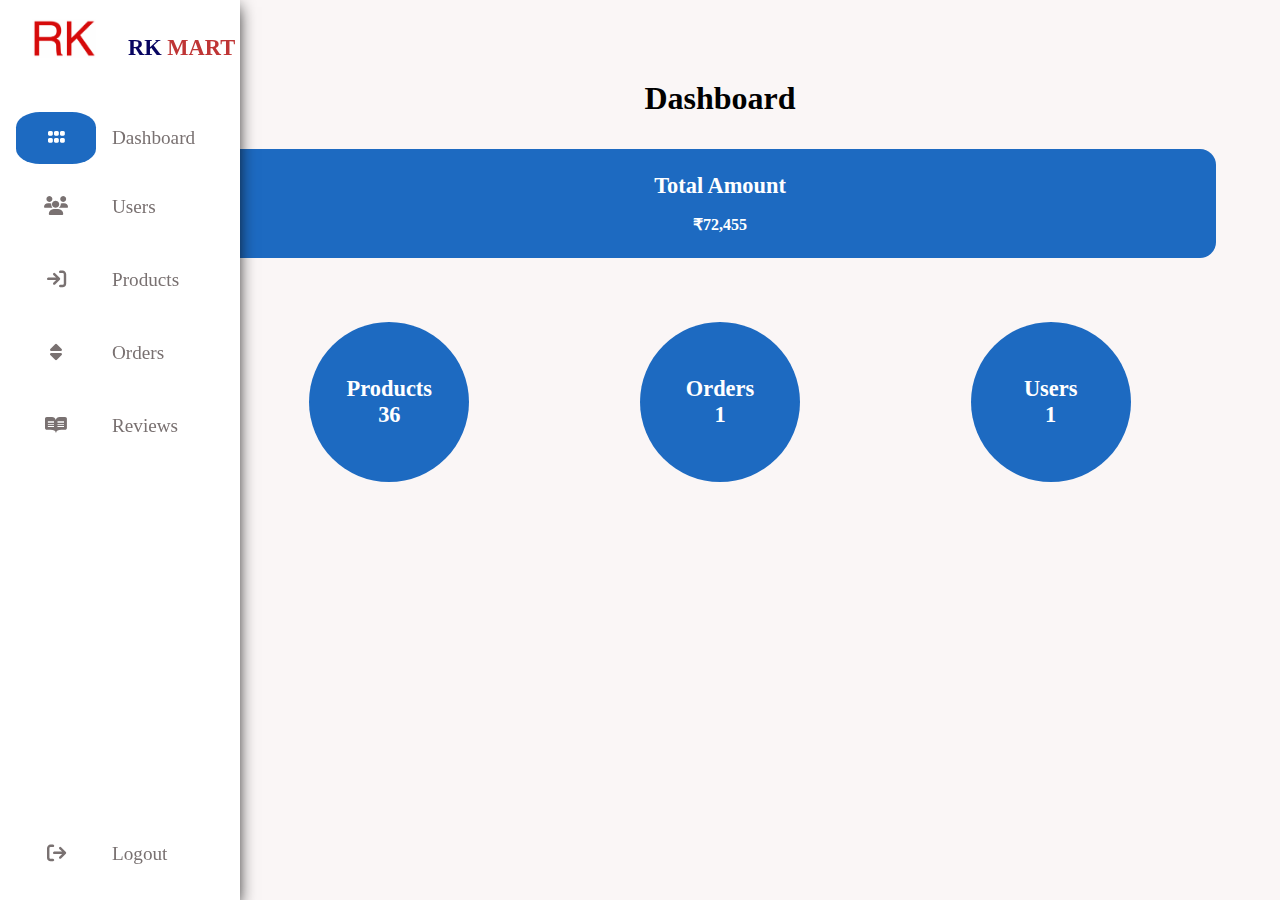
<file: admin.html>
<!DOCTYPE html>
<html lang="en">

<head>

    <meta charset="UTF-8">
    <meta http-equiv="X-UA-Compatible" content="IE=edge">
    <meta name="viewport" content="width=device-width, initial-scale=1.0">
    <title>RK MART | Admin</title>

    <title>RK MART | Home</title>

    <link rel="stylesheet" href="admin.css">

    <link rel="shortcut icon" href="images/favicon.ico" type="image/x-icon">
    <link rel="stylesheet" href="https://cdnjs.cloudflare.com/ajax/libs/font-awesome/6.2.0/css/all.min.css" />

</head>

<body>
    <!-- ----------------------------------NAVIGATION MENU BAR----------------------------------- -->

    <div class="grid grid-two-columns">
        <div class="">
            <aside>
                <ul class="dashboardMenu">
                    <li>
                        <a href="admin.html" id="logo">
                            <img src="images/logo.png" alt="">
                            <h3>RK <span> MART </span></h3>
                        </a>
                     </li>
                    <li id="dashboard"> <a>
                        <i class="fa-solid fa-grip active"></i>
                        <span class="nav-item">Dashboard</span>
                    </a> </li>
                    <li id="users"> <a>
                        <i class="fa-solid fa-users"></i>
                        <span class="nav-item">Users</span>
                    </a> </li>
                    <li id="products"> <a>
                        <i class="fa-solid fa-arrow-right-to-bracket"></i>
                        <span class="nav-item">Products</span>
                    </a> </li>
                    <li id="orders"> <a>
                        <i class="fa-solid fa-sort"></i>
                        <span class="nav-item">Orders</span>
                    </a> </li>
                    <li id="reviews"> <a>
                        <i class="fa-brands fa-readme"></i>
                        <span class="nav-item">Reviews</span>
                    </a> </li>
                    <li id="logout"> <a href="index.html">
                        <i class="fa-solid fa-arrow-right-from-bracket" ></i>
                        <span class="nav-item">Logout</span>
                    </a> </li>
                </ul>
            </aside>
        </div> 
        <div class="container">
        <section>
                <!-- PRODUCT DASHBOARD -->

                <div class="dashboardOverview" id="dashboardOverview">

                    <h2>Dashboard</h2>

                    <div class="totalAmount">
                        <h3>Total Amount</h3>
                        <p>₹72,455</p>
                    </div>

                    <div class="grid dashboardOverview-three-column dashboardHistory">
                        <div class="totalProducts">
                            <p>Products</p>
                            <p>36</p>
                        </div>
                        <div class="totalOrders">
                            <p>Orders</p>
                            <p>1</p>
                        </div>
                        <div class="totalUsers">
                            <p>Users</p>
                            <p>1</p>
                        </div>
                    </div>
                </div>
                <!-- --------------------------USERS------------------------------ -->

                <div id="usersDatas">
                    <h2>Users Data</h2>


                    <div class="dashboardOverview">

                        <div class="totalAmount">
                            <h3>Total Users</h3>
                            <p>1</p>
                        </div>

                    </div>

                    <table class="userTable">
                        <thead>
                            <tr>
                                <th>User Name</th>
                                <th>User Mail Id</th>
                                <th>User Mobile</th>
                                <th>User Address</th>
                                <th>User State</th>
                                <th>User City</th>
                            </tr>
                        </thead>

                        <tbody id="usersDataTable"></tbody>
                    </table>

                </div>

                <!-- -----------------------PRODUCT DETAILS------------------------------- -->
                <div id="productDashboard">
                    <h2>Product Details</h2>

                    <div class="dashboardOverview">

                        <div class="totalAmount">
                            <h3>Total Products Amount</h3>
                            <p>₹23,789</p>
                        </div>

                        <div class="grid products-two-columns dashboardHistory">
                            <div class="totalProducts">
                                <p>Products</p>
                                <p>36</p>
                            </div>
                            <div class="totalUsers">
                                <p>Categories</p>
                                <p>3</p>
                            </div>
                        </div>
                    </div>

                    <table class="userTable">
                        <thead>
                            <tr>
                                <th>Product ID</th>
                                <th>Product Name</th>
                                <th>Product Price</th>
                                <th>Product Action</th>
                            </tr>
                        </thead>

                        <tbody id="productDatas"></tbody>
                    </table>
                </div>

                <!-- --------------------------ORDERS------------------------------- -->

                <div id="ordersDashboard">

                    <h2>Orders</h2>

                    <table class="userTable">

                        <thead>
                            <tr>
                                <th>Order ID</th>
                                <th>User Name</th>
                                <th>User Address</th>
                                <th>Order Status</th>
                                <th>Order Quantity</th>
                            </tr>
                        </thead>

                        <tbody id="orderDatas"></tbody>

                    </table>

                </div>
        </section>   
    </div>
</div>



    <script src="admin.js"></script>
    <!-- <script src="index.js"></script> -->
</body>

</html>
</file>
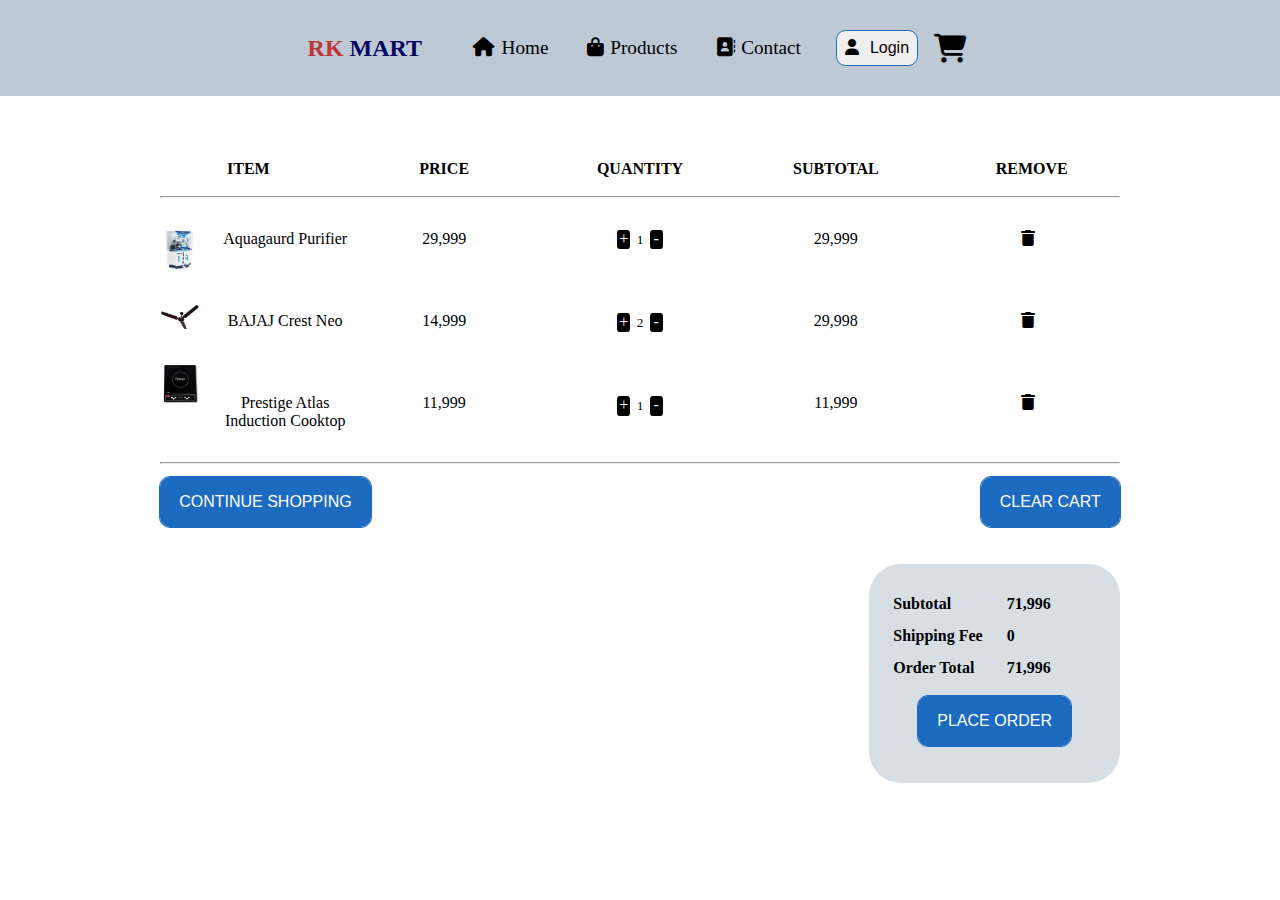
<file: cart.html>
<!DOCTYPE html>
<html lang="en">

<head>
    <meta charset="UTF-8">
    <meta http-equiv="X-UA-Compatible" content="IE=edge">
    <meta name="viewport" content="width=device-width, initial-scale=1.0">
    <title>RK MART | Cart </title>


    <link rel="stylesheet" href="style.css">
    <script src="index.js" defer></script>

    <link rel="shortcut icon" href="images/favicon.ico" type="image/x-icon">
    <link rel="stylesheet" href="https://cdnjs.cloudflare.com/ajax/libs/font-awesome/6.2.0/css/all.min.css" />
</head>

<body>

    <!-- ----------------------------------NAVIGATION MENU BAR----------------------------------- -->

    <nav class="menu">

        <a href="index.html"> <h2>RK <span> MART </span></h2> </a>

        <ul>
            <li> <a href="index.html"> <i class="fa-solid fa-house"></i>Home </a></li>

            <li> <a href="product.html"> <i class="fa-solid fa-bag-shopping"></i>Products </a>

                
                <div class="submenu">
                    <ul>
                        <a href="Grocery.html">
                            <li> <span id="alignMenu"> <i class="fa-solid fa-basket-shopping"></i>Grocery <i class="fas fa-caret-right"></i></span>

                                <div class="submenu2">
                                    <ul>
                                        <li> <span id="subMenuAlign"> <i class="fa-solid fa-pepper-hot"></i>Fresh Vegetables </span></li>
                                        <li> <span id="subMenuAlign"> <i class="fa-solid fa-apple-whole"></i>Fresh Fruits </span></li>
                                    </ul>
                                </div>

                            </li>
                        </a>
                        <a href="Beverges.html">
                            <li> <span id="alignMenu"> <i class="fa-solid fa-bottle-water"></i>Beverges <i class="fas fa-caret-right"></i></span>

                                <div class="submenu2">
                                    <ul>
                                        <li> <span id="subMenuAlign"> <i class="fa-solid fa-bottle-droplet"></i>Soft Drinks </span> </li>
                                        <li> <span id="subMenuAlign"> <i class="fa-solid fa-wine-bottle"></i>Soft Drinks Can </span> </li>
                                        <li> <span id="subMenuAlign"> <i class="fa-solid fa-martini-glass-citrus"></i>Energy Drinks </span> </li>
                                    </ul>
                                </div>

                            </li>
                        </a>
                        <a href="householdProducts.html">
                            <li> <span id="alignMenu"> <i class="fa-solid fa-door-open"></i>Household <i class="fas fa-caret-right"></i></span>

                                <div class="submenu2">
                                    <ul>
                                        <li><span id="subMenuAlign"> <i class="fa-solid fa-couch"></i>Home Utensils </span> </li>
                                        <li><span id="subMenuAlign"> <i class="fa-solid fa-utensils"></i>Kitchen Utensils </span> </li>
                                    </ul>
                                </div>
                            </li>
                        </a>
                    </ul>
                </div>
            </li>
            <li> <a href="contact.html"> <i class="fa-solid fa-address-book"></i>Contact </a> </li>
            <button id="btn" class="login"> <i class="fa-solid fa-user"></i> Login </button>

            <div id="mainPageCart">
                <a href="cart.html"> <i class="fa-sharp fa-solid fa-cart-shopping"></i> </a>
            </div>
        </ul>
    </nav>
    <!-- ---------------------------------------LOGIN---------------------------------------- -->
    <div class="modelCenter">
        <dialog class="Loginmodal">
            <div class="loginMain">
                <div class="loginDiv">
                    <div class="close"><i class="fa-solid fa-xmark"></i></div>
                    <div class="grid grid-two-columns">
                        <div class="login_Image">
                            <div class="loginMoto">
                                <h2>Login</h2>
                                <p>Get access to your Orders, Wishlist and Wide Range of Products.</p>
                            </div>
                            <div class="LoginImage">
                                <img src="images/SaleImages/SocialMedia.png" alt="">
                            </div>
                        </div>

                        <div class="login_Data">
                            <form action="" onsubmit="return login()" method="dialog">
                                <div class="login-fields">
                                    <label for="userloginmail">Email</label>
                                    <input type="email" placeholder="Enter your Mail-Id" name="usernamillogin"
                                        id="usermaillogin" onkeyup="userMailValidate()"> <span>
                                        <p id="error1"></p>
                                    </span>
                                </div>
                                <div class="login-fields">
                                    <label for="userloginpass">Password</label>
                                    <div class="showpass">
                                        <input type="password" placeholder="Enter your password" name="userloginpass"
                                            id="userloginpass" onkeyup="userPasswordValidate()">
                                        <span onclick="showpass()">
                                            <i class="fa-solid fa-eye" id="eye"></i>
                                            <i class="fa-solid fa-eye-slash" id="eyehide"></i>
                                        </span>

                                    </div> <span>
                                        <p id="error2"></p>
                                    </span>
                                    <p><small> <a href="contact.html"> Forgot Password?</a></small></p>
                                </div>

                                <div class="login-fields loginBtn">
                                    <button id="loginbutton" type="" name="submit">Login</button>
                                </div>
                                <p id="succefulLogin"></p>
                                <p id="succefulLogin2"></p>
                            </form>

                            <div class="newuser">
                                <p id="toggleRegister"> New to RK MART? <span> Create Account </span></p>
                            </div>
                        </div>
                    </div>
                </div>
            </div>
        </dialog>
    </div>


    <!-- ----------------------------------------REGISTRATION SECTION ----------------------------------------------------->
    <div class="modelCenter">
        <dialog class="Registermodal">
            <div class="RegistrationDiv">
                <div class="RegisterBox">
                    <div class="header">
                        <h2>Create Account</h2>
                        <div class="RegisterClose"><i class="fa-solid fa-xmark fa-2x"></i></div>
                    </div>

                    <form action="" class="form" id="form" onsubmit="return validated()">
                        <div class="grid grid-two-columns">
                            <div class="form_fields">
                                <label>User Name</label>
                                <input type="text" id="usernames" onkeyup="userNameValidate()"
                                    placeholder="Enter your name" required>
                                <p id="nameError"></p>
                            </div>
                            <div class="form_fields">
                                <label>Email</label>
                                <input type="email" id="mailid" onkeyup="mailValidate()"
                                    placeholder="Enter your Mail ID" required>
                                <p id="mailError"></p>
                            </div>

                            <div class="form_fields">
                                <label>Mobile Number</label>
                                <input type="tel" maxlength="10" id="mobilenumber" onkeyup="phoneValidate()"
                                    placeholder="Enter your Mobile Number" required>
                                <p id="phoneError"></p>
                            </div>
                            <div class="form_fields">
                                <label>Date Of Birth</label>
                                <input title="Enter your Date of Birth" type="date" name="DOB" id="DOB" required>
                            </div>

                            <div class="form_fields">
                                <label>City</label>
                                <input title="Enter your City" type="text" placeholder="city" id="city" required>
                            </div>

                            <div class="form_fields">
                                <label>Pincode</label>
                                <input title="Enter your Pincode" type="tel" maxlength="6" placeholder="Pincode"
                                    id="pincode" required>
                            </div>

                        </div>
                        <div class="">
                            <div class="form_fields">
                                <label>Address</label>
                                <textarea title="Enter your Address" name="Address" id="address" cols="10" rows="2"
                                    required></textarea>
                            </div>
                            <div class="grid grid-two-columns">
                                <div class="form_fields">
                                    <label>Password</label>
                                    <input title="Enter your Password" type="password" id="password" class="passshow"
                                        placeholder="Enter Password" onkeyup="passwordValidate()" required>
                                    <p id="passwordError"></p>
                                </div>
                                <div class="form_fields">
                                    <label>Confirm Password</label>
                                    <input title="Enter your confirm Password" onkeyup="confirmpasswordValidate()"
                                        type="password" id="confirmpassword" class="passshow"
                                        placeholder="Enter Confirm Password" required>
                                    <p id="confirmpasswordError"></p>
                                </div>
                            </div>
                            <div class="registerModalBtns">
                                <div class="grid grid-two-columns">
                                    <button type="submit" id="Registered" class="btn"> Register </button>
                                    <input type="reset" value="reset" class="btn">
                                    <p class="successfulMessage"></p>
                                </div>

                                <h4 style="text-align: center;">Already a user?</h4> <span>
                                    <input type="button" value="Login" class="btn" id="loginToggle"></span>
                            </div>
                        </div>
                    </form>

                </div>
            </div>
        </dialog>

        <dialog class="paymentModal" id="registeredSuccessfulModal">
            <div class="successMessage">
                <div class="modalBox">
                    <i class="fa-solid fa-circle-check fa-4x" style="color: green;"></i>
                    <h2>Registration Successful</h2>
                    <div class="button">
                        <button id="registeredButton" class="btn" onclick="succefulRegister()"> Okay </button>
                    </div>
                </div>
            </div>
        </dialog>
    </div>

    <!-- -----------------------CART SECTION------------------------- -->

    <section>
        <div class="cartSection">
            <div class="cartGrid cart-five-columns cartHead-underline">
                <div class="">
                    <h4>ITEM</h4>

                </div>
                <div class="">
                    <h4>PRICE</h4>

                </div>
                <div class="">
                    <h4>QUANTITY</h4>

                </div>
                <div class="">
                    <h4>SUBTOTAL</h4>

                </div>
                <div class="">
                    <h4>REMOVE</h4>

                </div>

            </div>
            <br>
            <hr>
            <div class="cartGrid cart-five-columns">
                <div class="itemSection cartGrid items-two-columns">
                    <div class="itemImage">
                        <img src="images/HouseHoldProducts/aquaguard.png" alt="">
                        <div class="productCartImages">
                            <img src="images/HouseHoldProducts/bajajFan.png" alt="">
                            <img src="images/HouseHoldProducts/electricInduction.png" alt="">
                        </div>

                    </div>
                    <div class="itemData dataSection">

                        <p>Aquagaurd Purifier</p>

                        <p>BAJAJ Crest Neo</p>

                        <p>Prestige Atlas Induction Cooktop</p>
                    </div>

                </div>
                <div class="priceSection dataSection">

                    <p>29,999</p>

                    <p>14,999</p>

                    <p>11,999</p>
                </div>

                <div class="quantitySection dataSection">

                    <p><a class="incrBtn">+</a><small> 1 </small> <a class="decBtn">-</a></p>
                    <p><a class="incrBtn">+</a><small> 2 </small> <a class="decBtn">-</a></p>
                    <p><a class="incrBtn">+</a><small> 1 </small> <a class="decBtn">-</a></p>
                </div>

                <div class="subTotalSection dataSection">

                    <p>29,999</p>
                    <p>29,998</p>
                    <p>11,999</p>
                </div>

                <div class="removeSection dataSection">
                    <div class="removeIcon">
                        <p> <i class="fa-solid fa-trash"></i> </p>
                        <p> <i class="fa-solid fa-trash"></i> </p>
                        <p> <i class="fa-solid fa-trash"></i> </p>
                    </div>
                </div>
            </div>

            <hr>
            <div class="upcomingData">
                <div class="continueShopping">
                    <a href="product.html"> <button class="btn">CONTINUE SHOPPING</button> </a>
                </div>
                <div class="clearCart">
                    <button class="btn">CLEAR CART</button>
                </div>
            </div>
            <div class="subTotalData">
                <div class="subTotalGrid subTotal-two-columns">
                    <div class="subtotalDescription">
                        <p>Subtotal</p>
                        <p>Shipping Fee</p>
                        <p>Order Total</p>
                    </div>
                    <div class="amountData">
                        <p>71,996</p>
                        <p>0</p>
                        <p>71,996</p>
                    </div>
                </div>

                <a href="shipping.html">
                    <div class="cartButton">
                        <button type="submit" class="btn"> Place Order </button>
                    </div>
                </a>
            </div>

        </div>
    </section>

    <script src="validation.js"></script>

</body>

</html>
</file>
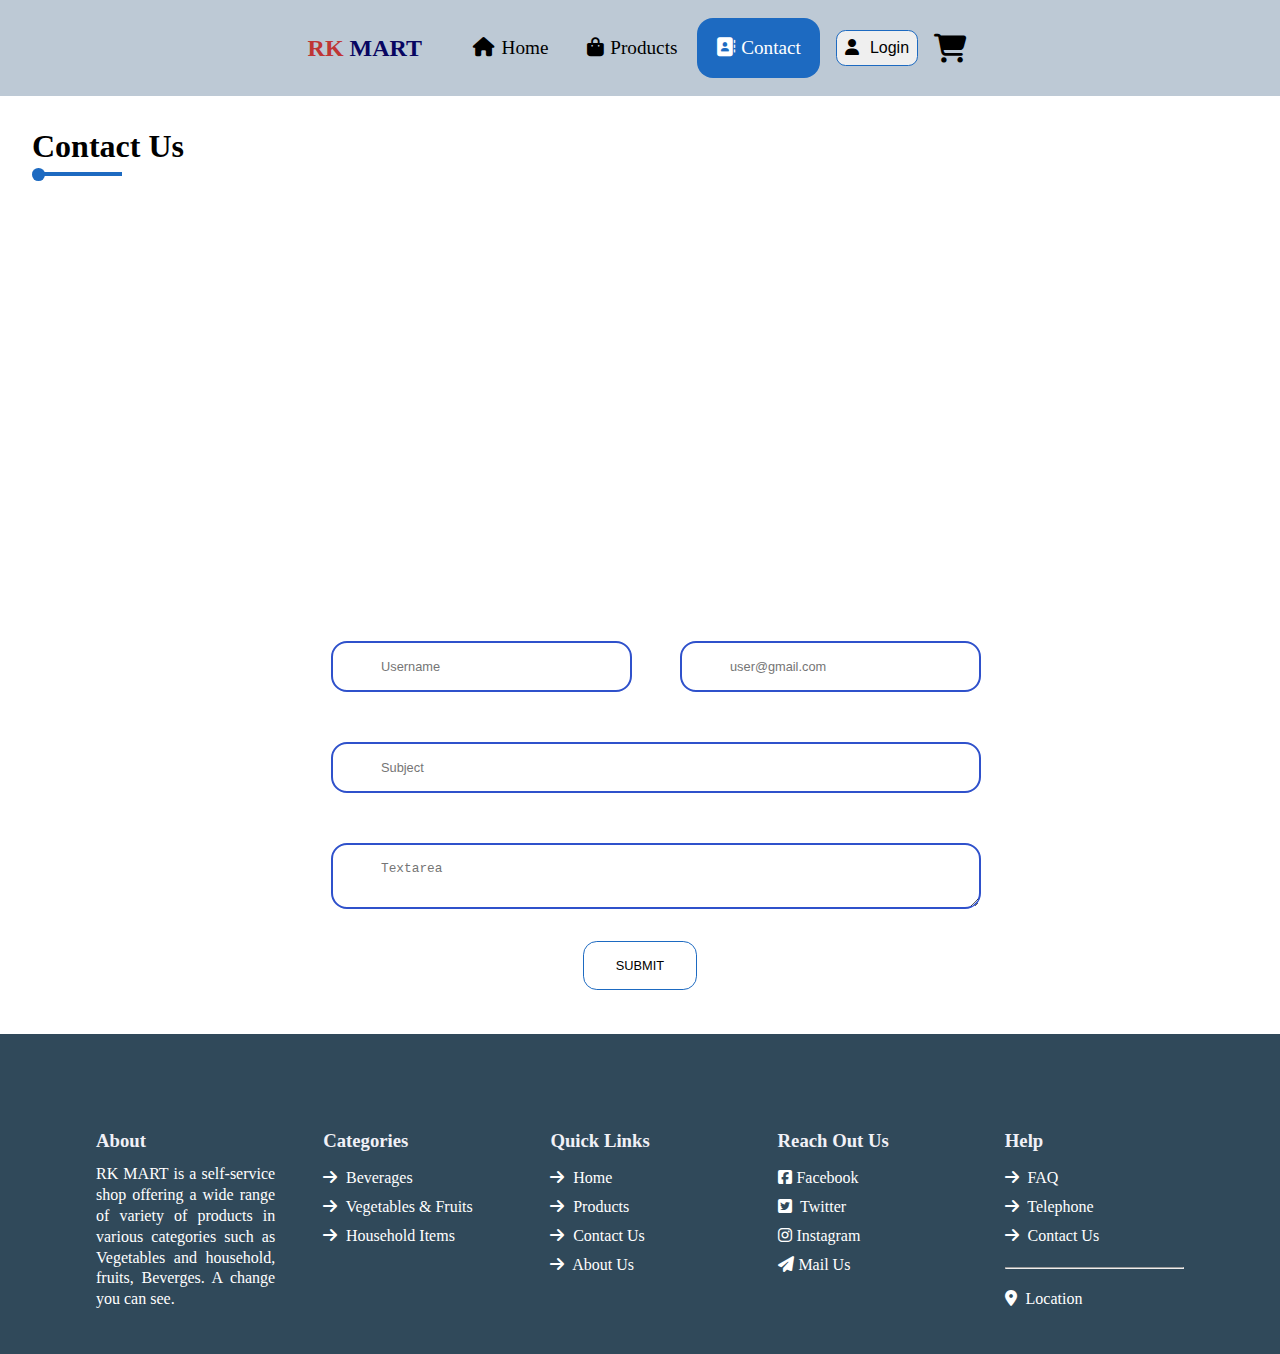
<file: contact.html>
<!DOCTYPE html>
<html lang="en">

<head>
    <meta charset="UTF-8">
    <meta http-equiv="X-UA-Compatible" content="IE=edge">
    <meta name="viewport" content="width=device-width, initial-scale=1.0">
    <title>RK MART | Contact</title>

    <link rel="stylesheet" href="style.css">
    <link rel="stylesheet" href="https://cdnjs.cloudflare.com/ajax/libs/font-awesome/6.2.0/css/all.min.css" />

    <link rel="shortcut icon" href="images/favicon.ico" type="image/x-icon">
</head>

<body>

    <!-- ----------------------------------NAVIGATION MENU BAR----------------------------------- -->

    <nav class="menu">

        <a href="index.html"> <h2>RK <span> MART </span></h2> </a>

        <ul>
            <li> <a href="index.html"> <i class="fa-solid fa-house"></i>Home </a></li>

            <li> <a href="product.html"> <i class="fa-solid fa-bag-shopping"></i>Products </a>
                
                <div class="submenu">
                    <ul>
                        <a href="Grocery.html">
                            <li> <span id="alignMenu"> <i class="fa-solid fa-basket-shopping"></i>Grocery <i class="fas fa-caret-right"></i></span>

                                <div class="submenu2">
                                    <ul>
                                        <li> <span id="subMenuAlign"> <i class="fa-solid fa-pepper-hot"></i>Fresh Vegetables </span></li>
                                        <li> <span id="subMenuAlign"> <i class="fa-solid fa-apple-whole"></i>Fresh Fruits </span></li>
                                    </ul>
                                </div>

                            </li>
                        </a>
                        <a href="Beverges.html">
                            <li> <span id="alignMenu"> <i class="fa-solid fa-bottle-water"></i>Beverges <i class="fas fa-caret-right"></i></span>

                                <div class="submenu2">
                                    <ul>
                                        <li> <span id="subMenuAlign"> <i class="fa-solid fa-bottle-droplet"></i>Soft Drinks </span> </li>
                                        <li> <span id="subMenuAlign"> <i class="fa-solid fa-wine-bottle"></i>Soft Drinks Can </span> </li>
                                        <li> <span id="subMenuAlign"> <i class="fa-solid fa-martini-glass-citrus"></i>Energy Drinks </span> </li>
                                    </ul>
                                </div>

                            </li>
                        </a>
                        <a href="householdProducts.html">
                            <li> <span id="alignMenu"> <i class="fa-solid fa-door-open"></i>Household <i class="fas fa-caret-right"></i></span>

                                <div class="submenu2">
                                    <ul>
                                        <li><span id="subMenuAlign"> <i class="fa-solid fa-couch"></i>Home Utensils </span> </li>
                                        <li><span id="subMenuAlign"> <i class="fa-solid fa-utensils"></i>Kitchen Utensils </span> </li>
                                    </ul>
                                </div>
                            </li>
                        </a>
                    </ul>
                </div>
            </li>
            <li class="active"> <a href="contact.html"> <i class="fa-solid fa-address-book"></i>Contact </a> </li>
            <button id="btn" class="login"> <i class="fa-solid fa-user"></i> Login </button>

            <div id="mainPageCart">
                <a href="cart.html"> <i class="fa-sharp fa-solid fa-cart-shopping"></i> </a>
             </div>
        </ul>
    </nav>

    <!-- ---------------------------------------LOGIN---------------------------------------- -->
    <div class="modelCenter">
        <dialog class="Loginmodal">
            <div class="loginMain">
                <div class="loginDiv">
                    <div class="close"><i class="fa-solid fa-xmark"></i></div>
                    <div class="grid grid-two-columns">
                        <div class="login_Image">
                            <div class="loginMoto">
                                <h2>Login</h2>
                                <p>Get access to your Orders, Wishlist and Wide Range of Products.</p>
                            </div>
                            <div class="LoginImage">
                                <img src="images/SaleImages/SocialMedia.png" alt="">
                            </div>
                        </div>

                        <div class="login_Data">
                            <form action="" onsubmit="return login()" method="dialog">
                                <div class="login-fields">
                                    <label for="userloginmail">Email</label>
                                    <input type="email" placeholder="Enter your Mail-Id" name="usernamillogin"
                                        id="usermaillogin" onkeyup="userMailValidate()"> <span>
                                        <p id="error1"></p>
                                    </span>
                                </div>
                                <div class="login-fields">
                                    <label for="userloginpass">Password</label>
                                    <div class="showpass">
                                        <input type="password" placeholder="Enter your password" name="userloginpass"
                                            id="userloginpass" onkeyup="userPasswordValidate()">
                                        <span onclick="showpass()">
                                            <i class="fa-solid fa-eye" id="eye"></i>
                                            <i class="fa-solid fa-eye-slash" id="eyehide"></i>
                                        </span>

                                    </div> <span>
                                        <p id="error2"></p>
                                    </span>
                                    <p><small> <a href="contact.html"> Forgot Password?</a></small></p>
                                </div>

                                <div class="login-fields loginBtn">
                                    <button id="loginbutton" type="" name="submit">Login</button>
                                </div>
                                <p id="succefulLogin"></p>
                                <p id="succefulLogin2"></p>
                            </form>

                            <div class="newuser">
                                <p id="toggleRegister"> New to RK MART? <span> Create Account </span></p>
                            </div>
                        </div>
                    </div>
                </div>
            </div>
        </dialog>
    </div>


    <!-- ----------------------------------------REGISTRATION SECTION ----------------------------------------------------->
    <div class="modelCenter">
        <dialog class="Registermodal">
            <div class="RegistrationDiv">
                <div class="RegisterBox">
                    <div class="header">
                        <h2>Create Account</h2>
                        <div class="RegisterClose"><i class="fa-solid fa-xmark fa-2x"></i></div>
                    </div>

                    <form action="" class="form" id="form" onsubmit="return validated()">
                        <div class="grid grid-two-columns">
                            <div class="form_fields">
                                <label>User Name</label>
                                <input type="text" id="usernames" onkeyup="userNameValidate()"
                                    placeholder="Enter your name" required>
                                <p id="nameError"></p>
                            </div>
                            <div class="form_fields">
                                <label>Email</label>
                                <input type="email" id="mailid" onkeyup="mailValidate()"
                                    placeholder="Enter your Mail ID" required>
                                <p id="mailError"></p>
                            </div>

                            <div class="form_fields">
                                <label>Mobile Number</label>
                                <input type="tel" maxlength="10" id="mobilenumber" onkeyup="phoneValidate()"
                                    placeholder="Enter your Mobile Number" required>
                                <p id="phoneError"></p>
                            </div>
                            <div class="form_fields">
                                <label>Date Of Birth</label>
                                <input title="Enter your Date of Birth" type="date" name="DOB" id="DOB" required>
                            </div>

                            <div class="form_fields">
                                <label>City</label>
                                <input title="Enter your City" type="text" placeholder="city" id="city" required>
                            </div>

                            <div class="form_fields">
                                <label>Pincode</label>
                                <input title="Enter your Pincode" type="tel" maxlength="6" placeholder="Pincode"
                                    id="pincode" required>
                            </div>

                        </div>
                        <div class="">
                            <div class="form_fields">
                                <label>Address</label>
                                <textarea title="Enter your Address" name="Address" id="address" cols="10" rows="2"
                                    required></textarea>
                            </div>
                            <div class="grid grid-two-columns">
                                <div class="form_fields">
                                    <label>Password</label>
                                    <input title="Enter your Password" type="password" id="password" class="passshow"
                                        placeholder="Enter Password" onkeyup="passwordValidate()" required>
                                    <p id="passwordError"></p>
                                </div>
                                <div class="form_fields">
                                    <label>Confirm Password</label>
                                    <input title="Enter your confirm Password" onkeyup="confirmpasswordValidate()"
                                        type="password" id="confirmpassword" class="passshow"
                                        placeholder="Enter Confirm Password" required>
                                    <p id="confirmpasswordError"></p>
                                </div>
                            </div>
                            <div class="registerModalBtns">
                                <div class="grid grid-two-columns">
                                    <button type="submit" id="Registered" class="btn"> Register </button>
                                    <input type="reset" value="reset" class="btn">
                                    <p class="successfulMessage"></p>
                                </div>

                                <h4 style="text-align: center;">Already a user?</h4> <span>
                                    <input type="button" value="Login" class="btn" id="loginToggle"></span>
                            </div>
                        </div>
                    </form>

                </div>
            </div>
        </dialog>

        <dialog class="paymentModal" id="registeredSuccessfulModal">
            <div class="successMessage">
                <div class="modalBox">
                    <i class="fa-solid fa-circle-check fa-4x" style="color: green;"></i>
                    <h2>Registration Successful</h2>
                    <div class="button">
                        <button id="registeredButton" class="btn" onclick="succefulRegister()"> Okay </button>
                    </div>
                </div>
            </div>
        </dialog>
    </div>

    <!-- ----------------------------CONTACT SECTION------------------------------------ -->

    <section class="section contact-section">
        <div class="container">
            <h3 class="common-heading">Contact Us</h3>
        </div>

        <div class="container map">
            <iframe
                src="https://www.google.com/maps/embed?pb=!1m18!1m12!1m3!1d3911.933835570356!2d77.72430831479062!3d11.339543451647614!2m3!1f0!2f0!3f0!3m2!1i1024!2i768!4f13.1!3m3!1m2!1s0x3ba96f4138c09375%3A0x405a7d329f30110c!2sPS%20Park%2C%20Erode%20Fort%2C%20Erode%2C%20Tamil%20Nadu%20638001!5e0!3m2!1sen!2sin!4v1651581190670!5m2!1sen!2sin"
                width="100%" height="350" style="border:0;" allowfullscreen="" loading="lazy"
                referrerpolicy="no-referrer-when-downgrade">
            </iframe>
        </div>

        <form action="https://formspree.io/f/xeqnpnke" method="POST">
            <div class="formBox">
                <div class="grid grid-two-columns">
                    <div class="username">
                        <label for="username"></label>
                        <input type="text" name="username" placeholder="Username" autocomplete="off" required>
                    </div>
                    <div class="username">
                        <label for="email"></label>
                        <input type="email" name="email" placeholder="user@gmail.com" autocomplete="off" required>
                    </div>
                </div>

                <div>
                    <label for="subject"></label>
                    <input type="text" name="subject" placeholder="Subject" required>
                </div>

                <div>
                    <label for="textarea"></label>
                    <textarea type="textarea" cols="30" row="10" placeholder="Textarea" required
                        name="message"></textarea>
                </div>

                <div class="submitbtn"> <button class="btn" type="submit">Submit</button> </div>
            </div>
        </form>
    </section>

    <footer>
        <div class="container footerData">
            <div class="grid grid-five-columns">
                <div class="about">
                    <h3>About</h3>
                    <p> RK MART is a self-service shop offering a wide range of variety of products in various categories such as Vegetables and household, fruits, Beverges. A change you can see.</p>
                </div>
                <div class="categories">
                    <h3>Categories</h3>
                <ul>
                    <li> <a href="Beverges.html"> <i class="fa-solid fa-arrow-right"></i> Beverages </a> </li>
                    <li> <a href="Grocery.html"> <i class="fa-solid fa-arrow-right"></i> Vegetables & Fruits </a> </li>
                    <li> <a href="householdProducts.html"> <i class="fa-solid fa-arrow-right"></i> Household Items </a></li>
                </ul>
                </div>
                <div class="quick-links">
                    <h3>Quick Links</h3>
                    <ul>
                        <li> <a href="index.html"> <i class="fa-solid fa-arrow-right"></i> Home </a></li>
                        <li> <a href="product.html"> <i class="fa-solid fa-arrow-right"></i> Products </a>
                        <li> <a href="contact.html"> <i class="fa-solid fa-arrow-right"></i> Contact Us </a>
                        <li> <a href="About.html"> <i class="fa-solid fa-arrow-right"></i> About Us </a>
                    </ul>
                </div>
                <div class="contact">
                    <h3>Reach Out Us</h3>
                    <ul>
                        <li> <a href="#"> <i class="fa-brands fa-square-facebook"></i>Facebook </a></li>
                        <li> <a href="#"> <i class="fa-brands fa-square-twitter"></i> Twitter </a>
                        <li> <a href="#"> <i class="fa-brands fa-instagram"></i>Instagram </a>
                        <li> <a href="mailto:cecskiran23@gmail.com"> <i class="fa-solid fa-paper-plane"></i>Mail Us </a>
                    </ul>
                </div>
                <div class="Address">
                    <h3>Help</h3>
                    <ul>
                        <li> <a href="#"> <i class="fa-solid fa-arrow-right"></i> FAQ </a></li>
                        <li> <a href="tel:7659847888"> <i class="fa-solid fa-arrow-right"></i> Telephone </a>
                        <li> <a href="contact.html"> <i class="fa-solid fa-arrow-right"></i> Contact Us </a>
                            <hr>
                        <li> <a href="contact.html"> <i class="fa-solid fa-location-dot"></i> Location </a>
                    </ul>
                </div>
            </div>
    </footer>

    <script src="index.js"></script>
    <script src="validation.js"></script>

</body>

</html>
</file>
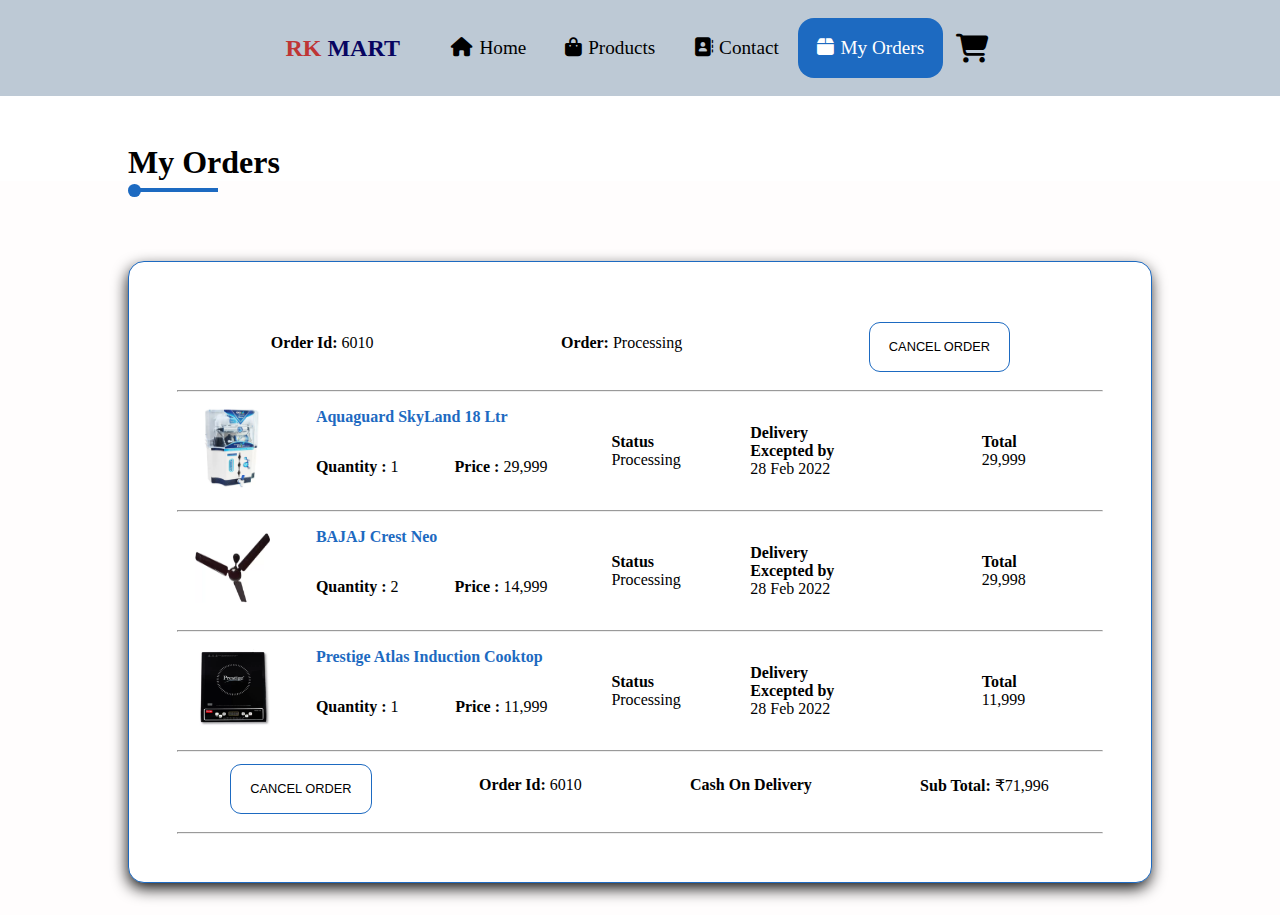
<file: myOrders.html>
<!DOCTYPE html>
<html lang="en">

<head>
    <meta charset="UTF-8">
    <meta http-equiv="X-UA-Compatible" content="IE=edge">
    <meta name="viewport" content="width=device-width, initial-scale=1.0">
    <title>RK MART | Orders</title>

    <link rel="stylesheet" href="style.css">

    <link rel="shortcut icon" href="images/favicon.ico" type="image/x-icon">
    <link rel="stylesheet" href="https://cdnjs.cloudflare.com/ajax/libs/font-awesome/6.2.0/css/all.min.css" />
</head>

<body>

    <!-- ----------------------------------NAVIGATION MENU BAR----------------------------------- -->
    <nav class="menu orderMenu">

        <a href="index.html">
            <h2>RK <span> MART </span></h2>
        </a>

        <ul>
            <li> <a href="index.html"> <i class="fa-solid fa-house"></i>Home </a></li>

            <li> <a href="product.html"> <i class="fa-solid fa-bag-shopping"></i>Products </a>


                <div class="submenu">
                    <ul>
                        <a href="Grocery.html">
                            <li> <span id="alignMenu"> <i class="fa-solid fa-basket-shopping"></i>Grocery <i
                                        class="fas fa-caret-right"></i></span>

                                <div class="submenu2">
                                    <ul>
                                        <li> <span id="subMenuAlign"> <i class="fa-solid fa-pepper-hot"></i>Fresh
                                                Vegetables </span></li>
                                        <li> <span id="subMenuAlign"> <i class="fa-solid fa-apple-whole"></i>Fresh
                                                Fruits </span></li>
                                    </ul>
                                </div>

                            </li>
                        </a>
                        <a href="Beverges.html">
                            <li> <span id="alignMenu"> <i class="fa-solid fa-bottle-water"></i>Beverges <i
                                        class="fas fa-caret-right"></i></span>

                                <div class="submenu2">
                                    <ul>
                                        <li> <span id="subMenuAlign"> <i class="fa-solid fa-bottle-droplet"></i>Soft
                                                Drinks </span> </li>
                                        <li> <span id="subMenuAlign"> <i class="fa-solid fa-wine-bottle"></i>Soft Drinks
                                                Can </span> </li>
                                        <li> <span id="subMenuAlign"> <i
                                                    class="fa-solid fa-martini-glass-citrus"></i>Energy Drinks </span>
                                        </li>
                                    </ul>
                                </div>

                            </li>
                        </a>
                        <a href="householdProducts.html">
                            <li> <span id="alignMenu"> <i class="fa-solid fa-door-open"></i>Household <i
                                        class="fas fa-caret-right"></i></span>

                                <div class="submenu2">
                                    <ul>
                                        <li><span id="subMenuAlign"> <i class="fa-solid fa-couch"></i>Home Utensils
                                            </span> </li>
                                        <li><span id="subMenuAlign"> <i class="fa-solid fa-utensils"></i>Kitchen
                                                Utensils </span> </li>
                                    </ul>
                                </div>
                            </li>
                        </a>
                    </ul>
                </div>
            </li>
            <li> <a href="contact.html"> <i class="fa-solid fa-address-book"></i>Contact </a> </li>
            <li  class="active order"> <a href="myOrders.html"> <i class="fa-solid fa-box"></i>My Orders </a> </li>

            <div id="mainPageCart">
                <a href="cart.html"> <i class="fa-sharp fa-solid fa-cart-shopping"></i> </a>
            </div>
        </ul>
    </nav>

    <!-- --------------------------Order Section----------------------------- -->
    <div class="orders">
        <h2 class="common-heading">My Orders</h2>
    </div>
    <div id="orderPage">
        <div class="container orderDataBox">
            <div class="orderBox">
                <div class="orderStatusData">
                    <p id="OrderId"> <b> Order Id: </b> 6010</p>
                    <p id="OrderStatus"> <b> Order: </b> Processing</p>
                    <button class="btn" id="cancelOrder">Cancel Order</button>
                </div>
                <hr>
                <div class="orderDescriptionData order-grid order-grid-four-column">
                    <div class="productImageData">
                        <img src="images/HouseHoldProducts/aquaguard.png" alt="">
                    </div>
                    <div class="productDetails">
                        <p id="productName">Aquaguard SkyLand 18 Ltr</p>
                        <div class="productDetailsData order-grid order-grid-two-column">
                            <p id="productQuantity"> <b>Quantity : </b> 1</p>
                            <p id="productPrice"> <b> Price : </b> 29,999 </p>
                        </div>
                    </div>
                    <div class="orderStatus"> <b> Status </b> <p>Processing</p></div>
                    <div class="deliveryExcepted"> <b> Delivery Excepted by</b> 28 Feb 2022</div>
                    <div class="total"> <b> Total </b> 29,999</div>
                </div>
                
                <hr>
                <div class="orderDescriptionData order-grid order-grid-four-column">
                    <div class="productImageData">
                        <img src="images/HouseHoldProducts/bajajFan.png" alt="">
                    </div>
                    <div class="productDetails">
                        <p id="productName">BAJAJ Crest Neo</p>
                        <div class="productDetailsData order-grid order-grid-two-column">
                            <p id="productQuantity"> <b>Quantity : </b> 2</p>
                            <p id="productPrice"> <b> Price : </b> 14,999 </p>
                        </div>
                    </div>
                    <div class="orderStatus"> <b> Status </b> <p>Processing</p></div>
                    <div class="deliveryExcepted"> <b> Delivery Excepted by</b> 28 Feb 2022</div>
                    <div class="total"> <b> Total </b> 29,998</div>
                </div>
               
                <hr>
                <div class="orderDescriptionData order-grid order-grid-four-column">
                    <div class="productImageData">
                        <img src="images/HouseHoldProducts/electricInduction.png" alt="">
                    </div>
                    <div class="productDetails">
                        <p id="productName">Prestige Atlas Induction Cooktop</p>
                        <div class="productDetailsData order-grid order-grid-two-column">
                            <p id="productQuantity"> <b>Quantity : </b> 1</p>
                            <p id="productPrice"> <b> Price : </b> 11,999 </p>
                        </div>
                    </div>
                    <div class="orderStatus"> <b> Status </b> <p>Processing</p></div>
                    <div class="deliveryExcepted"> <b> Delivery Excepted by</b> 28 Feb 2022</div>
                    <div class="total"> <b> Total </b> 11,999</div>
                </div>
                <hr>
                <div class="orderStatusData">
                    <button class="btn" id="cancelOrder">Cancel Order</button>
                    <p id="OrderId"> <b> Order Id: </b> 6010</p>
                    <p id="payment"> <b>Cash On Delivery</b> </p>
                    <p id="OrderStatus"> <b> Sub Total: </b> ₹71,996 </p>
                </div>
                <hr>
            </div>
        </div>
        
    </div>

</body>

</html>
</file>
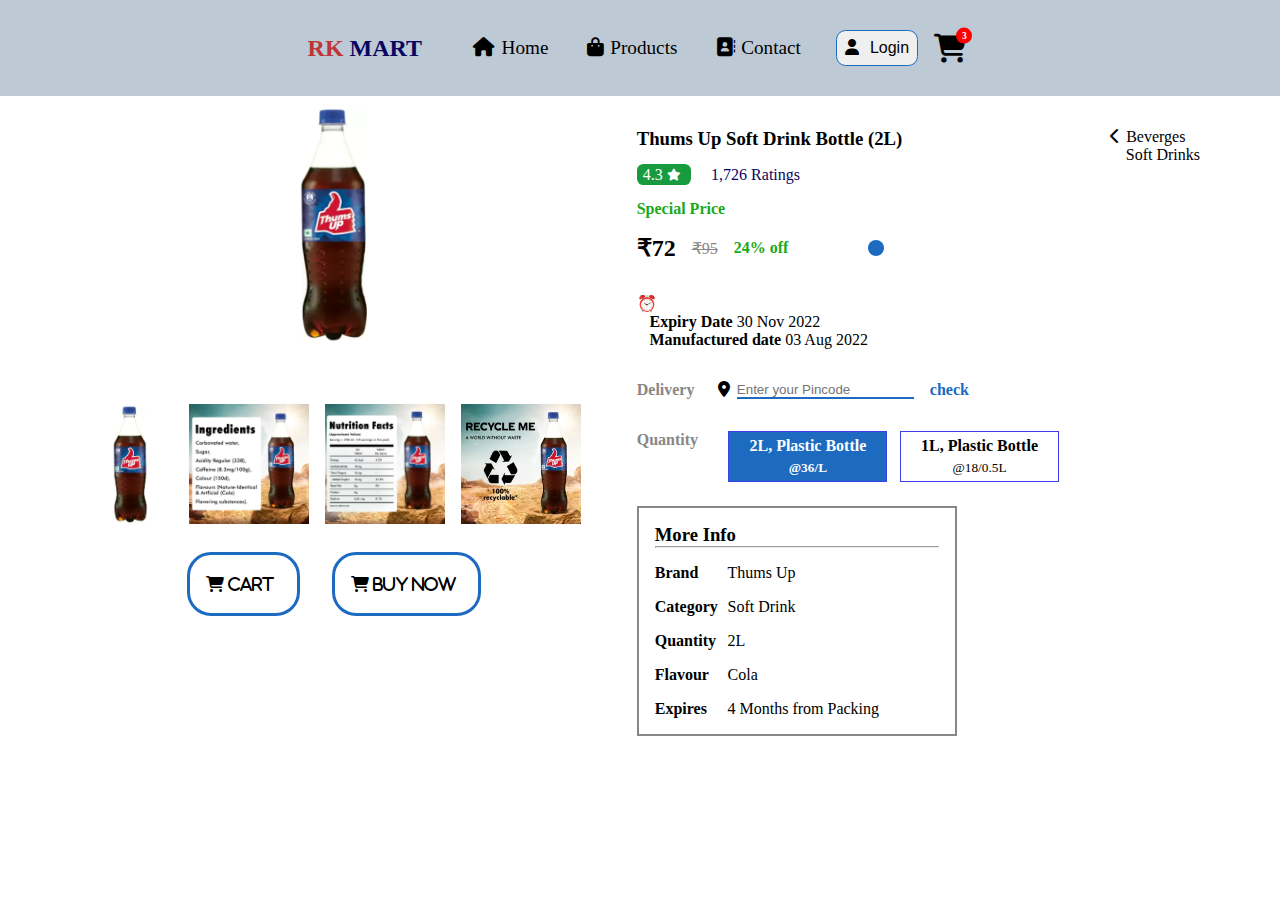
<file: ProductsDescription.html>
<!DOCTYPE html>
<html lang="en">

<head>
    <meta charset="UTF-8">
    <meta http-equiv="X-UA-Compatible" content="IE=edge">
    <meta name="viewport" content="width=device-width, initial-scale=1.0">
    <title>Thums Up Soft Drink | RK MART</title>

    <link rel="stylesheet" href="style.css">

    <link rel="shortcut icon" href="images/favicon.ico" type="image/x-icon">
    <link rel="stylesheet" href="https://cdnjs.cloudflare.com/ajax/libs/font-awesome/6.2.0/css/all.min.css" />

</head>

<body>

    <!-- ----------------------------------NAVIGATION MENU BAR----------------------------------- -->

    <nav class="menu">

        <a href="index.html">
            <h2>RK <span> MART </span></h2>
        </a>

        <ul>
            <li> <a href="index.html"> <i class="fa-solid fa-house"></i>Home </a></li>

            <li> <a href="product.html"> <i class="fa-solid fa-bag-shopping"></i>Products </a>


                <div class="submenu">
                    <ul>
                        <a href="Grocery.html">
                            <li> <span id="alignMenu"> <i class="fa-solid fa-basket-shopping"></i>Grocery <i
                                        class="fas fa-caret-right"></i></span>

                                <div class="submenu2">
                                    <ul>
                                        <li> <span id="subMenuAlign"> <i class="fa-solid fa-pepper-hot"></i>Fresh
                                                Vegetables </span></li>
                                        <li> <span id="subMenuAlign"> <i class="fa-solid fa-apple-whole"></i>Fresh
                                                Fruits </span></li>
                                    </ul>
                                </div>

                            </li>
                        </a>
                        <a href="Beverges.html">
                            <li> <span id="alignMenu"> <i class="fa-solid fa-bottle-water"></i>Beverges <i
                                        class="fas fa-caret-right"></i></span>

                                <div class="submenu2">
                                    <ul>
                                        <li> <span id="subMenuAlign"> <i class="fa-solid fa-bottle-droplet"></i>Soft
                                                Drinks </span> </li>
                                        <li> <span id="subMenuAlign"> <i class="fa-solid fa-wine-bottle"></i>Soft Drinks
                                                Can </span> </li>
                                        <li> <span id="subMenuAlign"> <i
                                                    class="fa-solid fa-martini-glass-citrus"></i>Energy Drinks </span>
                                        </li>
                                    </ul>
                                </div>

                            </li>
                        </a>
                        <a href="householdProducts.html">
                            <li> <span id="alignMenu"> <i class="fa-solid fa-door-open"></i>Household <i
                                        class="fas fa-caret-right"></i></span>

                                <div class="submenu2">
                                    <ul>
                                        <li><span id="subMenuAlign"> <i class="fa-solid fa-couch"></i>Home Utensils
                                            </span> </li>
                                        <li><span id="subMenuAlign"> <i class="fa-solid fa-utensils"></i>Kitchen
                                                Utensils </span> </li>
                                    </ul>
                                </div>
                            </li>
                        </a>
                    </ul>
                </div>
            </li>
            <li> <a href="contact.html"> <i class="fa-solid fa-address-book"></i>Contact </a> </li>
            <button id="btn" class="login"> <i class="fa-solid fa-user"></i> Login </button>

            <div class="cart" current-count="3">
                <a href="cart.html"> <i class="fa-sharp fa-solid fa-cart-shopping"></i> </a>
            </div>
        </ul>
    </nav>
    <!-- ---------------------------------------LOGIN---------------------------------------- -->
    <div class="modelCenter">
        <dialog class="Loginmodal">
            <div class="loginMain">
                <div class="loginDiv">
                    <div class="close"><i class="fa-solid fa-xmark"></i></div>
                    <div class="grid grid-two-columns">
                        <div class="login_Image">
                            <div class="loginMoto">
                                <h2>Login</h2>
                                <p>Get access to your Orders, Wishlist and Wide Range of Products.</p>
                            </div>
                            <div class="LoginImage">
                                <img src="images/SaleImages/SocialMedia.png" alt="">
                            </div>
                        </div>

                        <div class="login_Data">
                            <form action="" onsubmit="return login()" method="dialog">
                                <div class="login-fields">
                                    <label for="userloginmail">Email</label>
                                    <input type="email" placeholder="Enter your Mail-Id" name="usernamillogin"
                                        id="usermaillogin" onkeyup="userMailValidate()"> <span>
                                        <p id="error1"></p>
                                    </span>
                                </div>
                                <div class="login-fields">
                                    <label for="userloginpass">Password</label>
                                    <div class="showpass">
                                        <input type="password" placeholder="Enter your password" name="userloginpass"
                                            id="userloginpass" onkeyup="userPasswordValidate()">
                                        <span onclick="showpass()">
                                            <i class="fa-solid fa-eye" id="eye"></i>
                                            <i class="fa-solid fa-eye-slash" id="eyehide"></i>
                                        </span>

                                    </div> <span>
                                        <p id="error2"></p>
                                    </span>
                                    <p><small> <a href="contact.html"> Forgot Password?</a></small></p>
                                </div>

                                <div class="login-fields loginBtn">
                                    <button id="loginbutton" type="" name="submit">Login</button>
                                </div>
                                <p id="succefulLogin"></p>
                                <p id="succefulLogin2"></p>
                            </form>

                            <div class="newuser">
                                <p id="toggleRegister"> New to RK MART? <span> Create Account </span></p>
                            </div>
                        </div>
                    </div>
                </div>
            </div>
        </dialog>
    </div>


    <!-- ----------------------------------------REGISTRATION SECTION ----------------------------------------------------->
    <div class="modelCenter">
        <dialog class="Registermodal">
            <div class="RegistrationDiv">
                <div class="RegisterBox">
                    <div class="header">
                        <h2>Create Account</h2>
                        <div class="RegisterClose"><i class="fa-solid fa-xmark fa-2x"></i></div>
                    </div>

                    <form action="" class="form" id="form" onsubmit="return validated()">
                        <div class="grid grid-two-columns">
                            <div class="form_fields">
                                <label>User Name</label>
                                <input type="text" id="usernames" onkeyup="userNameValidate()"
                                    placeholder="Enter your name" required>
                                <p id="nameError"></p>
                            </div>
                            <div class="form_fields">
                                <label>Email</label>
                                <input type="email" id="mailid" onkeyup="mailValidate()"
                                    placeholder="Enter your Mail ID" required>
                                <p id="mailError"></p>
                            </div>

                            <div class="form_fields">
                                <label>Mobile Number</label>
                                <input type="tel" maxlength="10" id="mobilenumber" onkeyup="phoneValidate()"
                                    placeholder="Enter your Mobile Number" required>
                                <p id="phoneError"></p>
                            </div>
                            <div class="form_fields">
                                <label>Date Of Birth</label>
                                <input title="Enter your Date of Birth" type="date" name="DOB" id="DOB" required>
                            </div>

                            <div class="form_fields">
                                <label>City</label>
                                <input title="Enter your City" type="text" placeholder="city" id="city" required>
                            </div>

                            <div class="form_fields">
                                <label>Pincode</label>
                                <input title="Enter your Pincode" type="tel" maxlength="6" placeholder="Pincode"
                                    id="pincode" required>
                            </div>

                        </div>
                        <div class="">
                            <div class="form_fields">
                                <label>Address</label>
                                <textarea title="Enter your Address" name="Address" id="address" cols="10" rows="2"
                                    required></textarea>
                            </div>
                            <div class="grid grid-two-columns">
                                <div class="form_fields">
                                    <label>Password</label>
                                    <input title="Enter your Password" type="password" id="password" class="passshow"
                                        placeholder="Enter Password" required>
                                </div>
                                <div class="form_fields">
                                    <label>Confirm Password</label>
                                    <input title="Enter your confirm Password" onkeyup="passwordValidate()"
                                        type="password" id="confirmpassword" class="passshow"
                                        placeholder="Enter Confirm Password" required>
                                    <p id="passwordError"></p>
                                </div>
                            </div>
                            <div class="registerModalBtns">
                                <div class="grid grid-two-columns">
                                    <button type="submit" id="Registered" class="btn"> Register </button>
                                    <input type="reset" value="reset" class="btn">
                                    <p class="successfulMessage"></p>
                                </div>

                                <h4 style="text-align: center;">Already a user?</h4> <span>
                                    <input type="button" value="Login" class="btn" id="loginToggle"></span>
                            </div>
                        </div>
                    </form>

                </div>
            </div>
        </dialog>

        <dialog class="paymentModal" id="registeredSuccessfulModal">
            <div class="successMessage">
                <div class="modalBox">
                    <i class="fa-solid fa-circle-check fa-4x" style="color: green;"></i>
                    <h2>Registration Successful</h2>
                    <div class="button">
                        <button id="registeredButton" class="btn" onclick="succefulRegister()"> Okay </button>
                    </div>
                </div>
            </div>
        </dialog>
    </div>
    <!-- ------------------------------------Product Description PAGE--------------------------------------------- -->

    <div class="productsDescriptionBox">
        <div class="ProductDescriptionSection">
            <a href="Beverges.html"><i class="fa-solid fa-chevron-left"></i>Beverges</a>
            <ul>
                <li>Soft Drinks</li>
            </ul>
        </div>
        <div class="productGrid productgrid-two-columns">
            <div class="productImage productDec">
                <div class="mainImageDiv">
                    <img src="images/ProductDetails/mainImageThumbsup.png" alt="" class="mainimg">
                </div>
                <div class="productImageGrid grid-four-columns">
                    <div class="image1" onmouseover="swipeImage(this)">
                        <img src="images/ProductDetails/mainImageThumbsup.png" id="smallimg4">
                    </div>
                    <div class="image1" onmouseover="swipeImage(this)">
                        <img src="images/ProductDetails/submainImageThumbsup1.png" id="smallimg1">
                    </div>
                    <div class="image1" onmouseover="swipeImage(this)">
                        <img src="images/ProductDetails/submainImageThumbsu2.png" id="smallimg2">
                    </div>
                    <div class="image1" onmouseover="swipeImage(this)">
                        <img src="images/ProductDetails/submainImageThumbsu3.png" id="smallimg3">
                    </div>
                </div>

                <div class="buyAddCart">
                    <a href="cart.html">
                        <div class="addToCart">
                            <i class="fa-solid fa-cart-shopping"> CART </i>
                        </div>
                    </a>
                    <div class="buy addToCart">
                        <i class="fa-solid fa-cart-shopping"> Buy Now </i>
                    </div>
                </div>
            </div>

            <div class="productDescription">
                <h3>Thums Up Soft Drink Bottle (2L)</h3>
                <div class="productRatings">
                    <div class="ratings">
                        <span class="rating">4.3 <i class="fa-solid fa-star fa-xs"></i></span>
                        <span> 1,726 Ratings </span>
                    </div>
                    <div class="productCostData">
                        <h4>Special Price</h4>
                        <div class="productDiscounts">
                            <p class="productRate"> ₹72 <span> </p> <s>₹95</s> <small>24% off</small> </span>
                            <p id="clock"></p>

                        </div>
                    </div>
                </div>
                <div class="discounts">
                    <p>&#9200;</p>
                    <ul>
                        <li><b>Expiry Date </b> 30 Nov 2022</li>
                        <li><b> Manufactured date</b> 03 Aug 2022</li>
                    </ul>
                </div>

                <div class="delivery">
                    <h4>Delivery</h4>
                    <i class="fa-sharp fa-solid fa-location-dot"></i> <input type="number"
                        placeholder="Enter your Pincode"> <span class="check"> check </span>
                </div>
                <div class="delivery quantitySelection">
                    <h4>Quantity</h4>

                    <div class="quantityData quantityActive">
                        <b> 2L, Plastic Bottle </b>
                        <div class="quantity"> <small> @36/L </small> </div>
                    </div>
                    <div class="quantityData">
                        <b> 1L, Plastic Bottle </b>
                        <div class="quantity"> <small> @18/0.5L </small> </div>
                    </div>
                </div>

                <div class="aboutProductsgrid Products-two-columns">
                    <div class="aboutProducts">
                        <h3>More Info</h3>
                        <hr>
                        <div class="aboutProductsgrid aboutProducts-two-columns">
                            <div class="info">
                                <p> <b>Brand</b> </p>
                                <p> <b>Category</b> </p>
                                <p> <b>Quantity</b> </p>
                                <p> <b>Flavour</b> </p>
                                <p> <b>Expires</b> </p>

                            </div>
                            <div class="data">
                                <p> Thums Up </p>
                                <p> Soft Drink </p>
                                <p> 2L </p>
                                <p> Cola </p>
                                <p> 4 Months from Packing </p>
                            </div>
                        </div>
                    </div>
                </div>
                <!-- <div id="ratingSection">
                    <h3>Ratings</h3>
                    <hr>
                    <div class="progress">
                        <div class="progress-bar" data-progress="58">
                            <span>5 <i class="fa-solid fa-star fa-xs"></i> </span>
                        </div>
                    </div>
                    <p>658 Ratings</p>
                    <div class="progress">
                        <div class="progress-bar" data-progress="48">
                            <span>4 <i class="fa-solid fa-star fa-xs"></i> </span>
                        </div>
                    </div>
                    <p>568 Ratings</p>
                    <div class="progress">
                        <div class="progress-bar" data-progress="35">
                            <span>3 <i class="fa-solid fa-star fa-xs"></i> </span>
                        </div>
                    </div>
                    <p>280 Ratings</p>
                    <div class="progress">
                        <div class="progress-bar" data-progress="30">
                            <span>2 <i class="fa-solid fa-star fa-xs"></i> </span>
                        </div>
                    </div>
                    <p>130 Ratings</p>

                    <div class="progress">
                        <div class="progress-bar" data-progress="25">
                            <span>1 <i class="fa-solid fa-star fa-xs"></i> </span>
                        </div>
                    </div>
                    <p>90 Ratings</p>
                </div> -->
            </div>
        </div>
    </div>


    <script src="index.js"></script>
    <!-- <script src="validation.js"></script>
    <script src="filtration.js"></script> -->


</body>

</html>
</file>
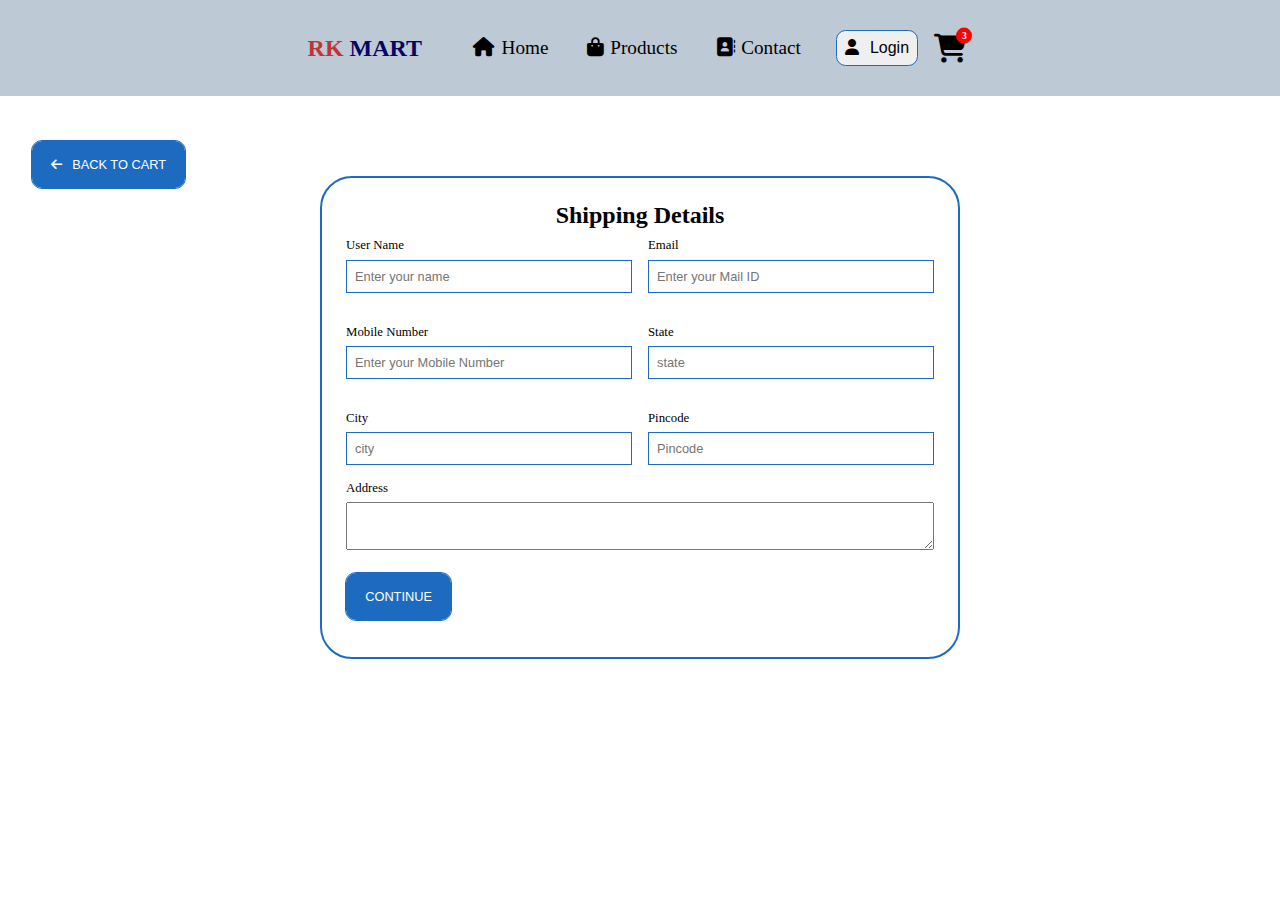
<file: shipping.html>
<!DOCTYPE html>
<html lang="en">

<head>
    <meta charset="UTF-8">
    <meta http-equiv="X-UA-Compatible" content="IE=edge">
    <meta name="viewport" content="width=device-width, initial-scale=1.0">
    <title>RK MART | Shipment</title>

    <link rel="stylesheet" href="style.css">
    <script src="index.js" defer></script>

    <link rel="shortcut icon" href="images/favicon.ico" type="image/x-icon">
    <link rel="stylesheet" href="https://cdnjs.cloudflare.com/ajax/libs/font-awesome/6.2.0/css/all.min.css" />


</head>

<body>


    <!-- ----------------------------------NAVIGATION MENU BAR----------------------------------- -->

    <nav class="menu">

        <h2>RK <span> MART </span></h2>

        <ul>
            <li> <a href="index.html"> <i class="fa-solid fa-house"></i>Home </a></li>

            <li> <a href="product.html"> <i class="fa-solid fa-bag-shopping"></i>Products </a>

              
                <div class="submenu">
                    <ul>
                        <a href="Grocery.html">
                            <li> <span id="alignMenu"> <i class="fa-solid fa-basket-shopping"></i>Grocery <i class="fas fa-caret-right"></i></span>

                                <div class="submenu2">
                                    <ul>
                                        <li> <span id="subMenuAlign"> <i class="fa-solid fa-pepper-hot"></i>Fresh Vegetables </span></li>
                                        <li> <span id="subMenuAlign"> <i class="fa-solid fa-apple-whole"></i>Fresh Fruits </span></li>
                                    </ul>
                                </div>

                            </li>
                        </a>
                        <a href="Beverges.html">
                            <li> <span id="alignMenu"> <i class="fa-solid fa-bottle-water"></i>Beverges <i class="fas fa-caret-right"></i></span>

                                <div class="submenu2">
                                    <ul>
                                        <li> <span id="subMenuAlign"> <i class="fa-solid fa-bottle-droplet"></i>Soft Drinks </span> </li>
                                        <li> <span id="subMenuAlign"> <i class="fa-solid fa-wine-bottle"></i>Soft Drinks Can </span> </li>
                                        <li> <span id="subMenuAlign"> <i class="fa-solid fa-martini-glass-citrus"></i>Energy Drinks </span> </li>
                                    </ul>
                                </div>

                            </li>
                        </a>
                        <a href="householdProducts.html">
                            <li> <span id="alignMenu"> <i class="fa-solid fa-door-open"></i>Household <i class="fas fa-caret-right"></i></span>

                                <div class="submenu2">
                                    <ul>
                                        <li><span id="subMenuAlign"> <i class="fa-solid fa-couch"></i>Home Utensils </span> </li>
                                        <li><span id="subMenuAlign"> <i class="fa-solid fa-utensils"></i>Kitchen Utensils </span> </li>
                                    </ul>
                                </div>
                            </li>
                        </a>
                    </ul>
                </div>
            </li>
            <li> <a href="contact.html"> <i class="fa-solid fa-address-book"></i>Contact </a> </li>
            <button id="btn" class="login"> <i class="fa-solid fa-user"></i> Login </button>

            <div class="cart" current-count="3">
                <a href="cart.html"> <i class="fa-sharp fa-solid fa-cart-shopping"></i> </a>
            </div>
        </ul>
    </nav>

        <!-- ---------------------------------------LOGIN---------------------------------------- -->
        <div class="modelCenter">
            <dialog class="Loginmodal">
                <div class="loginMain">
                    <div class="loginDiv">
                        <div class="close"><i class="fa-solid fa-xmark"></i></div>
                        <div class="grid grid-two-columns">
                            <div class="login_Image">
                                <div class="loginMoto">
                                    <h2>Login</h2>
                                    <p>Get access to your Orders, Wishlist and Wide Range of Products.</p>
                                </div>
                                <div class="LoginImage">
                                    <img src="images/SaleImages/SocialMedia.png" alt="">
                                </div>
                            </div>
    
                            <div class="login_Data">
                                <form action="" onsubmit="return login()" method="dialog">
                                    <div class="login-fields">
                                        <label for="userloginmail">Email</label>
                                        <input type="email" placeholder="Enter your Mail-Id" name="usernamillogin"
                                            id="usermaillogin" onkeyup="userMailValidate()"> <span>
                                            <p id="error1"></p>
                                        </span>
                                    </div>
                                    <div class="login-fields">
                                        <label for="userloginpass">Password</label>
                                        <div class="showpass">
                                            <input type="password" placeholder="Enter your password" name="userloginpass"
                                                id="userloginpass" onkeyup="userPasswordValidate()">
                                            <span onclick="showpass()">
                                                <i class="fa-solid fa-eye" id="eye"></i>
                                                <i class="fa-solid fa-eye-slash" id="eyehide"></i>
                                            </span>
    
                                        </div> <span>
                                            <p id="error2"></p>
                                        </span>
                                        <p><small> <a href="contact.html"> Forgot Password?</a></small></p>
                                    </div>
    
                                    <div class="login-fields loginBtn">
                                        <button id="loginbutton" type="" name="submit">Login</button>
                                    </div>
                                    <p id="succefulLogin"></p>
                                    <p id="succefulLogin2"></p>
                                </form>
    
                                <div class="newuser">
                                    <p id="toggleRegister"> New to RK MART? <span> Create Account </span></p>
                                </div>
                            </div>
                        </div>
                    </div>
                </div>
            </dialog>
        </div>
    
    
        <!-- ----------------------------------------REGISTRATION SECTION ----------------------------------------------------->
        <div class="modelCenter">
            <dialog class="Registermodal">
                <div class="RegistrationDiv">
                    <div class="RegisterBox">
                        <div class="header">
                            <h2>Create Account</h2>
                            <div class="RegisterClose"><i class="fa-solid fa-xmark fa-2x"></i></div>
                        </div>
    
                        <form action="" class="form" id="form" onsubmit="return validated()">
                            <div class="grid grid-two-columns">
                                <div class="form_fields">
                                    <label>User Name</label>
                                    <input type="text" id="usernames" onkeyup="userNameValidate()"
                                        placeholder="Enter your name" required>
                                    <p id="nameError"></p>
                                </div>
                                <div class="form_fields">
                                    <label>Email</label>
                                    <input type="email" id="mailid" onkeyup="mailValidate()"
                                        placeholder="Enter your Mail ID" required>
                                    <p id="mailError"></p>
                                </div>
    
                                <div class="form_fields">
                                    <label>Mobile Number</label>
                                    <input type="tel" maxlength="10" id="mobilenumber" onkeyup="phoneValidate()"
                                        placeholder="Enter your Mobile Number" required>
                                    <p id="phoneError"></p>
                                </div>
                                <div class="form_fields">
                                    <label>Date Of Birth</label>
                                    <input title="Enter your Date of Birth" type="date" name="DOB" id="DOB" required>
                                </div>
    
                                <div class="form_fields">
                                    <label>City</label>
                                    <input title="Enter your City" type="text" placeholder="city" id="city" required>
                                </div>
    
                                <div class="form_fields">
                                    <label>Pincode</label>
                                    <input title="Enter your Pincode" type="tel" maxlength="6" placeholder="Pincode"
                                        id="pincode" required>
                                </div>
    
                            </div>
                            <div class="">
                                <div class="form_fields">
                                    <label>Address</label>
                                    <textarea title="Enter your Address" name="Address" id="address" cols="10" rows="2"
                                        required></textarea>
                                </div>
                                <div class="grid grid-two-columns">
                                    <div class="form_fields">
                                        <label>Password</label>
                                        <input title="Enter your Password" type="password" id="password" class="passshow"
                                            placeholder="Enter Password" required>
                                    </div>
                                    <div class="form_fields">
                                        <label>Confirm Password</label>
                                        <input title="Enter your confirm Password" onkeyup="passwordValidate()"
                                            type="password" id="confirmpassword" class="passshow"
                                            placeholder="Enter Confirm Password" required>
                                        <p id="passwordError"></p>
                                    </div>
                                </div>
                                <div class="registerModalBtns">
                                    <div class="grid grid-two-columns">
                                        <button type="submit" id="Registered" class="btn"> Register </button>
                                        <input type="reset" value="reset" class="btn">
                                        <p class="successfulMessage"></p>
                                    </div>
    
                                    <h4 style="text-align: center;">Already a user?</h4> <span>
                                        <input type="button" value="Login" class="btn" id="loginToggle"></span>
                                </div>
                            </div>
                        </form>
    
                    </div>
                </div>
            </dialog>
    
            <dialog class="paymentModal" id="registeredSuccessfulModal">
                <div class="successMessage">
                    <div class="modalBox">
                        <i class="fa-solid fa-circle-check fa-4x" style="color: green;"></i>
                        <h2>Payment Successful</h2>
                        <div class="button">
                            <button id="registeredButton" class="btn" onclick="redirect()"> Okay </button>
                        </div>
                    </div>
                </div>
            </dialog>
        </div>

    <!-- SHIPPING DETAILS -->
    <div class="button" id="cartBtn">
        <a href="cart.html" id="cartButton"> <button id="proceedPayment" class="btn"><i
                    class="fa-solid fa-arrow-left"></i>
                Back to Cart</button></a>
    </div>
    <div class="shippingBox" id="ship">
        <div class="container">
            <div class="shippingData">
                <div class="header">
                    <h2>Shipping Details</h2>
                </div>
                <form method="post">
                    <div class="grid grid-two-columns">
                        <div class="form_fields">
                            <label>User Name</label>
                            <input type="text" id="customerName" placeholder="Enter your name" required>
                        </div>
                        <div class="form_fields">
                            <label>Email</label>
                            <input type="email" id="customerMail" placeholder="Enter your Mail ID" required>
                        </div>

                        <div class="form_fields">
                            <label>Mobile Number</label>
                            <input type="tel" maxlength="10" id="customerNumber" placeholder="Enter your Mobile Number"
                                required>
                        </div>

                        <div class="form_fields">
                            <label>State</label>
                            <input type="text" placeholder="state" id="state" required>
                        </div>

                        <div class="form_fields">
                            <label>City</label>
                            <input type="text" placeholder="city" id="city" required>
                        </div>

                        <div class="form_fields">
                            <label>Pincode</label>
                            <input type="tel" maxlength="6" placeholder="Pincode" id="pincode" required>
                        </div>

                    </div>

                    <div class="form_fields">
                        <label>Address</label>
                        <textarea name="Address" id="customerAddress" cols="10" rows="2" required></textarea>
                    </div>

                    <div class="dd">
                        <button type="button" class="btn" onclick="toggleShipmentPage()"> Continue </button>
                    </div>

                </form>
            </div>
        </div>
    </div>

    <div class="shipmentSection" id="shipment">
        <div class="container">
            <div class="ShipInfoGrid Shippinggrid-two-columns">

                <div class="shippingDatas">
                    <div class="shippingInfo">
                        <h2>Shipping Info</h2>
                        <div class="ShipInfoGrid shippingInfo-two-columns">
                            <div class="defaultData">
                                <p> <b> Name </b></p>
                                <p> <b> Mobile </b></p>
                                <p> <b> Address </b></p>
                            </div>
                            <div class="fetchedData">
                                <p id="customer"></p>
                                <p id="customerMobile"></p>
                                <p id="customerShippingAddress"></p>
                            </div>

                        </div>
                    </div>
                    <div class="cartItems">
                        <h2>Your Cart Items</h2>
                        <div class="ShipInfoGrid shipping-three-columns">
                            <p> <b> Product </b> </p>

                            <p> <b> Product Description </b> </p>

                            <p> <b> Amount </b> </p>
                        </div>

                        <div class="ShipInfoGrid shipping-three-columns">
                            <div class="productCheckOutImage">
                                <figure><img src="images/HouseHoldProducts/aquaguard.png" alt=""></figure>
                                <figure><img src="images/HouseHoldProducts/bajajFan.png" alt=""></figure>
                                <figure><img src="images/HouseHoldProducts/electricInduction.png" alt=""> </figure>
                            </div>
                            <div class="productDesc">
                                <p>Aquagaurd Purifier</p>

                                <p>BAJAJ Crest Neo</p>

                                <p>Prestige Atlas Induction Cooktop</p>
                            </div>
                            <div class="productTotal">
                                <p> <span> 1 x 29,999 </span> ₹29,999</p>

                                <p> <span> 2 x 14,999 </span> ₹29,998</p>

                                <p> <span> 1 x 11,999 </span> ₹11,999</p>
                            </div>

                            <div class="button">
                                <button id="proceedPayment" class="btn" onclick="backToCart()"><i
                                        class="fa-solid fa-arrow-left"></i> Back To Cart </button>
                            </div>

                        </div>

                    </div>
                </div>

                <div class="orderSummary">
                    <h2>Order Summary</h2>
                    <hr>
                    <div class="orderSummaryData ShipInfoGrid summaryData-two-columns">
                        <div class="summaryData">
                            <p>Sub Total</p>
                            <p>Shipping Charges</p>
                            <p>GST</p>
                            <p>Total</p>
                        </div>

                        <div class="totalAmount">
                            <p>₹71,996</p>
                            <p>₹0</p>
                            <p>₹459</p>
                            <p>₹72,455</p>
                        </div>
                    </div>
                    <div class="button">
                        <button id="proceedPayment" class="btn" onclick="payment()"> Proceed To Payment </button>
                    </div>

                </div>
            </div>
        </div>
    </div>

    <div class="paymentSection" id="paymentSection">
        <div class="payments">
            <div class="paymentBox">
                <h2> Card Info </h2>

                <div class="cardInfo">
                    <input type="tel" maxlength="16" placeholder="1234 5678 9012 3456" required>
                    <input type="month" placeholder="MM/YYYY" required>
                    <input type="tel" placeholder="CVV" maxlength="3" required>
                </div>
                <div class="ShipInfoGrid paymentButton-two-columns">
                    <div class="button">
                        <button id="proceedPayment" class="btn" onclick="backToShippingPage()"><i
                                class="fa-solid fa-arrow-left"></i>
                            Back</button>
                    </div>

                    <div class="button">
                        <button type="submit" id="payNowBtn" class="btn"> Pay ₹72,455 </button>
                    </div>
                </div>
            </div>
        </div>
    </div>

    <dialog class="paymentModal">
        <div class="successMessage">
            <div class="modalBox">
                <i class="fa-solid fa-circle-check fa-4x" style="color: green;"></i>
                <h2>Payment Successful</h2>
                <div class="button">
                    <button id="donePayment" class="btn" onclick="redirect()"> Okay </button>
                </div>
            </div>
        </div>
    </dialog>


    <script src="index.js"></script>
    <script src="filtration.js"></script>

</body>

</html>
</file>
<file: style.css>
* {
  margin: 0;
  padding: 0;
  box-sizing: border-box;
}

a{
  color: inherit;
}

/* -----------------------REUSABLE CODE----------------------- */

:root {
  --box-shadow: -1px 6px 16px -1px rgba(8, 8, 8, 1);
  --btns-background: rgb(29, 106, 193);
  --white: #fff;
  --black: #000000;
  --font-hover: rgb(244, 240, 240);
  --background-hover: rgba(19, 110, 29, 0.697);
}

.grid-four-columns{
  grid-template-columns: repeat(4,1fr);
}

a {
  cursor: pointer;
  text-decoration: none;
  color: none;
}

.menu ul .active {
  background: var(--btns-background);
  color: var(--white);
  border-radius: 1rem;
}

.menu ul .active > #alignMenu {
  color: var(--white);
}

.menu ul .active a {
  color: var(--white);
}

.menu ul .active:hover {
  background: var(--btns-background);
}

.menu ul .active .submenu li:hover a {
  color: var(--white);
}

.grid {
  display: grid;
  gap: 3rem;
}

section {
  padding: 2rem 0;
}

.productSection {
  margin-left: 20rem;
}

.searchBox input {
  position: absolute;
  right: 0;
  border: 1px solid var(--btns-background);
  padding: 0.6rem;
  margin: 1rem 2rem 0 0;
  border-radius: 1rem;
}

input, button{
  border: 1px solid var(--btns-background);
}


.searchBox{
  position: relative;
  display: flex;
}

#filterPrice{
  position: absolute;
  right: 15rem;
  margin: 1rem;
}

.container {
  max-width: 140rem;
  /* padding: 0 4rem; */
}

.grid-two-columns {
  grid-template-columns: repeat(2, 1fr);
}

.grid-three-columns {
  grid-template-columns: repeat(3, 1fr);
}

.grid-four-columns {
  grid-template-columns: repeat(4, 1fr);
}

.grid-five-columns {
  grid-template-columns: repeat(5, 1fr);
}

.cart,
#mainPageCart {
  margin: auto 0;
  font-weight: 900;
  position: relative;
}

.cart .fa-cart-shopping,
#mainPageCart .fa-cart-shopping {
  font-size: 1.8rem;
}

.cart::after {
  content: attr(current-count);
  position: absolute;
  top: 0;
  transform: translateY(-0.4rem);
  right: 0;
  width: 1rem;
  height: 1rem;
  border-radius: 50%;
  background-color: red;
  display: flex;
  justify-content: center;
  align-items: center;
  font-size: 0.6rem;
  color: var(--white);
}

.figCaptionDiv{
  min-height: 3rem;
  text-align: center;
  color: var(--black);
}

.button {
  margin: 2rem 0;
}

.btns {
  width: 10rem;
  padding: 1rem;
  background-color: rgb(83, 101, 161);
  border-radius: 1rem;
  transition: all 0.4s ease-in-out;
}

.btns > a {
  color: var(--white);
}

.btns:hover {
  background-color: var(--btns-background);
}

.fproduct a {
  text-decoration: none;
}

input::-webkit-outer-spin-button,
input::-webkit-inner-spin-button {
  appearance: none;
  margin: 0;
}

input[type="number"] {
  appearance: textfield;
}

/* NUMBER OF PRODUCTS DISPALYING */

.productsCount {
  display: flex;
  justify-content: center;
  align-items: center;
  margin-bottom: 1rem;
}

.productsCount p {
  color: rgb(31, 79, 142);
  font-weight: 600;
  font-size: 1.4rem;
  position: relative;
  padding-right: 2rem;
}

.valid {
  border: 1px solid green;
}

.invalid {
  border: 1px solid red;
}

.scrollToTop{
  position: fixed;
  right: 2%;
  bottom: 5%;
  z-index: 1;
}

.scrollBtn{
   width: 3rem;
   height: 3rem;
   font-size: 1.2rem;
   background-color: var(--btns-background);
   color: var(--white);
   padding: 1rem;
   border-radius: 40%;
   cursor: pointer;
   animation: animateScroll 3s linear infinite;
}

.scrollActive{
  display: none;
}

@keyframes animateScroll{
   0%{
      border-radius: 118px 119px 156px 200px;
   }
   50%{
     border-radius: 136px 88px 183px 162px;
   }
   100%{
    border-radius: 118px 119px 156px 200px;
   }
}


.swiper {
  width: 100%;
  height: 100%;
}

.swiper-slide {
  text-align: inherit;
  font-size: 18px;
  background: #fff;
 
}

.swiper-slide img {
  display: block;
  width: 5rem;
  object-fit: cover;
}

/* ---------------------------------Pop Up Offer Modal------------------------------- */
.offerPopUp{
  background-color: var(--white);
  width: 30rem;
  height: 25rem;
  border-radius: 10%;
}

.popupMsg > a{
  color: inherit;
}

.popupMsg{
  margin: auto;
  background: none;
  border: none;
}

.popupMsg::backdrop{
  background: #111111;
  opacity: 0.6;
}

.popupMsg .offerImage img{
   width: 100%;
   height: 15rem;
   background-image: cover;
}

.offerPopUp .offerContent{
    padding: 1rem;
    font-weight: 900;
} 

.offerContent{
  display: grid;
  place-items: center;
}

.offerPopUp .btn a{
  color: inherit;
  margin: 1.5rem 0;
}

.offerPopUp #offerPercentage{
   color: var(--btns-background);
   font-weight: 900;
   padding: 0.4rem;
   border-radius: 1rem;
}

.popupMsg .popupClose{
  position: absolute;
  top: 15px;
  right: 14px;
  padding: 0.4rem;
  border-radius:50% ;
  transition: all 0.3s linear;
}

.fa-xmark{
  border-radius:50%;
  padding: 0.6rem;
  transition: all 0.3s linear;
}

.popupMsg .popupClose:hover, .fa-xmark:hover{
  background-color: var(--btns-background);
  color: var(--white);
}


/* ------------------------------Sales Section - Home-------------------------------------- */
.container-sales{
  background-color: var(--white);
  padding: 2rem;
  margin: 0 0.2rem;
  cursor: pointer;
}

.grid-sales{
  display: grid;
  padding: 0 1rem;
  background: var(--white);
}

.grid-sales-two-columns{
  grid-template-columns: 20% 80%;
}

.grid-sales-four-column{
  grid-template-columns: repeat(4,1fr);
}

.sales-image{
  display: grid;
  place-items: center;
  border-right: 2px solid var(--btns-background);
}

.sales-image img{
    width: 100%;
}

.common-heading{
  font-size: 2rem;
  position: relative;
  margin-bottom: 2rem;
}

.common-heading::before{
  content: "";
  position: absolute;
  top: 108%;
  bottom: 0;
  width: 0.8rem;
  height: 0.8rem;
  background: var(--btns-background);
  border-radius: 50%;
}

.common-heading::after{
  content: "";
  position: absolute;
  top: 120%;
  width: 5rem;
  height: 0.2rem;
  left: 0.6rem;
  background: var(--btns-background);
  margin-bottom: 3px solid red;
}

/*------------------------------------- ADD BUTTON ON PRODUCTS---------------------------- */

.addButton {
  font-size: 1rem;
  width: 2rem;
  height: 2rem;
  text-align: center;
}

/* ------------------------MAIN DATA--------------------- */

h1 {
  font-size: 3rem;
  color: rgb(191, 53, 53);
  margin-bottom: 1rem;
}

.main {
  margin: 2rem;
}

.main-data {
  margin: auto;
}

#main-heading,
.featured-products h2 {
  font-size: 1.4rem;
  margin-bottom: 1rem;
  color: rgb(164, 41, 41);
  font-weight: 900;
}

#main-para {
  font-size: 1.2rem;
  line-height: 1.5rem;
  text-align: justify;
  font-weight: 500;
}

main {
  margin: 0 10rem;
  padding-top: 8rem;
  height: 30rem;
}

.main-image img {
  max-width: 100%;
  height: 100%;
  box-shadow: 2px 3px 18px -4px rgb(28, 21, 166);
  border-radius: 3rem;
}

.productBoxMain{
  position: relative;
  width: 100%;
  height: 18rem;
  padding: 1.2rem;
  transition: all 0.4s ease-in-out;
}

/* -------------------MENU BAR------------------------ */

span {
  color: rgb(8, 5, 97);
}

.menu h2 {
  margin-right: 2rem;
  color: rgb(191, 53, 53);
}

.menu {
  display: flex;
  justify-content: center;
  align-items: center;
  height: 6rem;
  background-color: rgb(189, 201, 213);
  position: fixed;
  width: 100%;
  z-index: 999;
}

#alignMenu {
  display: grid;
  grid-template-columns: 20% 70% 10%;
}

#alignMenu i {
  text-align: center;
}

#subMenuAlign {
  display: grid;
  grid-template-columns: 18% 80%;
}

.menu ul {
  list-style: none;
  display: flex;
}

button a {
  text-decoration: none;
}

.menu ul li,
button {
  padding: 1.2rem;
  font-size: 1.2rem;
  position: relative;
}

.menu ul li a {
  text-decoration: none;
  color: #000000;
}

.menu ul button {
  font-size: 1rem;
  padding: 0.5rem;
  border-radius: 0.6rem;
  margin: auto 1rem;
}

.menu ul button a {
  color: #000000;
}

.menu ul button:hover {
  color: var(--font-hover);
  background-color: var(--btns-background);
  transition: all 0.5s linear;
}

.menu ul button:hover > a {
  color: var(--font-hover);
}

.menu ul li:hover {
  background-color: var(--btns-background);
  color: var(--white);
  border-radius: 10%;
  transition: all 0.5s linear;
  font-weight: 400;
}

.menu ul li:hover a {
  color: var(--font-hover);
}

.submenu {
  display: none;
  transition: all 0.2s linear;
  z-index: 1;
  cursor: pointer;
}

.menu .submenu ul li:hover #alignMenu,
.submenu2 ul li:hover #subMenuAlign {
  color: var(--white);
  border-radius: 10%;
  transition: all 0.5s linear;
  font-weight: 400;
}

.menu ul li:hover .submenu {
  display: block;
  position: absolute;
  left: 0;
  top: 100%;
}

.submenu ul {
  display: block;
  margin: 1rem;
  color: black;
  background-color: rgb(162, 172, 184);
  border-radius: 5%;
}

.submenu ul li {
  width: 14.2rem;
  padding: 1rem;
  margin: 0.4rem;
  color: black;
}

.submenu2 {
  display: none;
  z-index: 1;
  cursor: pointer;
}

.submenu2 ul li {
  width: 14rem;
}

.submenu ul li:hover .submenu2 {
  display: block;
  position: absolute;
  top: 1rem;
  left: 14.2rem;
  color: black;
  background-color: rgb(162, 172, 184);
  border-radius: 5%;
}

.fas {
  float: right;
}

.menu input {
  text-align: center;
  border-radius: 1.8rem;
  font-size: 1rem;
}

i {
  padding-right: 0.4rem;
}

#searchicon {
  position: absolute;
  top: 2.5rem;
  padding-left: 31rem;
}

/* ----------------------------------CONTACT US----------------------------- */
.contact-section {
  width: 100%;
  padding: 2rem;
  padding-top: 8rem;
}

.contact-section h3 {
  font-size: 2rem;
  margin-bottom: 1.5rem;
}

.contact-section .map {
  margin-bottom: 4rem;
}

.contact-section form {
  display: flex;
  justify-content: center;
  align-items: center;
}

.contact-section form input,
.contact-section form textarea {
  padding: 1rem 3rem;
  border-radius: 1rem;
  border: 2px solid rgb(47, 81, 203);
  margin: 1rem;
  width: 100%;
}

.contact-section .submitbtn {
  display: flex;
  justify-content: center;
  align-content: center;
}

.contact-section button {
  padding: 1rem 2rem;
  border-radius: 0.8rem;
}

.contact-section button:hover {
  color: rgb(244, 240, 240);
  background-color: rgba(19, 110, 29, 0.697);
  transition: all 0.5s linear;
}

/* ------------------------------------------MAIN PAGE--------------------------------- */

.featured-products h2 {
  text-align: center;
  font-size: 1.8rem;
  margin-bottom: 2rem;
}

.fproduct {
  display: flex;
  justify-content: center;
  place-content: center;
  margin: 0 10rem;
  max-width: 70rem;
}

/* --------------------------------- PRODUCT PAGE LEFT SIDE DATA------------------------------- */

aside {
  display: flex;
  flex-direction: column;
  min-width: 18.5rem;
  max-height: 70vh;
  overflow-y: scroll;
  padding: 1.5rem;
  line-height: 1.8rem;
  margin-bottom: 1rem;
}

aside li {
  list-style: none;
  cursor: pointer;
  font-size: 1rem;
}

aside .category ul li:hover {
  color: rgb(244, 240, 240);
  background-color: rgba(19, 110, 29, 0.697);
  border-radius: 10%;
  transition: all 0.5s linear;
  font-weight: 400;
  text-align: center;
}

aside div {
  margin-bottom: 1rem;
}

.price #value {
  color: rgb(230, 15, 15);
}

/* CATEGORY FILTRATION */

.category-not-matched {
  display: none;
}

/* ------------------------------ PRODUCTS FILTRATION -------------------------------- */

.product-not-active {
  display: none;
}

.product-active {
  display: none;
}

/* ------------------------------DISPLAYING PRODUCTS-------------------------------- */

.video {
  margin: 4rem;
}

/* ----------------------------footer----------------------------- */
footer {
  width: 100%;
  height: 20rem;
  background-color: rgb(48, 73, 90);
  color: rgb(241, 241, 247);
  padding: 6rem;
  position: absolute;
}

.footer {
  font-size: 1.2rem;
  font-weight: 900;
}

.about p, .footerData ul {
  line-height: 1.3rem;
  text-align: justify;
  color: var(--white);
  margin-top: 0.8rem;
}

footer ul li {
  line-height:1.8rem;
}

.about span {
  color: rgb(215, 148, 215);
}

footer hr {
  margin: 1rem 0;
}

:is(.categories, .quick-links, .contact, .Address) li {
  list-style: none;
}

:is(.categories, .quick-links, .contact, .Address) li a {
  line-height: 1.5rem;
  text-decoration: none;
  color: var(--white);
  transition: all 0.6s ease-in-out;
}

:is(.categories, .quick-links, .contact, .Address) li a:hover {
  color: var(--white);
  font-weight: 800;
  background-color: var(--btns-background);
  padding: 0.2rem 0.4rem;
  border-radius: 0.4rem;
  padding-left: 0.6rem;
}

/* -----------------------------------------BEVERGES PAGE-------------------------------- */

/* Beverges Page Reusable code */

:root {
  --productbuy: rgb(24, 154, 63);
  --rating: rgb(24, 154, 63);
  --grey: #878787;
}

main {
  height: 100%;
}

.mainData {
  position: relative;
}

/* ASIDE BEVERGES */

/* .bevergeSection aside,
.householdProducts aside {
    display: flex;
    flex-direction: column;
    width: 18rem;
    padding: 1.5rem;
    line-height: 1.8rem;
    max-height: 80vh;
} */

/* Category Section */

.categoryData h2 {
  padding: 0.5rem 0;
}

.categoryData h5,
.price {
  padding: 0.5rem 0;
  text-transform: uppercase;
}

.categoryDetails a {
  color: var(--grey);
  text-decoration: none;
}

.mainDivison .categoryData .brands i {
  position: absolute;
}

.mainDivison .categoryData .brands input {
  outline: 0;
  border-width: 0 0 0.1rem;
}

/* ACCORDIN SECTION */

.accordinInput {
  display: none;
}

.discountData {
  display: none;
  transition: all 0.4s ease-in-out;
}

.accordinLabel {
  display: flex;
  justify-content: space-between;
}

.accordinLabel i {
  margin: auto 0;
}

.accordinInput:checked ~ .discountData {
  display: block;
}

.reviewStar {
  color: var(--btns-background);
}

/* ------------------------------------Beverges Page Starts---------------------------- */
/* .productsDiv{
    width: 100%;
    height: 100%;
    background-color: rgb(248, 246, 246);
} */
.mainDivison {
  width: 100%;
  background-color: rgb(248, 246, 246);
  padding: 1rem;
  padding-top: 3rem;
}

.searchBox {
  padding-top: 6rem;
}

.categoryData {
  max-width: 15%;
  position: absolute;
  cursor: pointer;
  position: fixed;
}

.categoryData aside {
  background-color: var(--white);
}

.clearSection {
  display: flex;
  justify-content: space-between;
}

/* PRODUCT SECTION */

.productsDiv {
  background-color: var(--white);
  cursor: pointer;
}

.productGrid {
  display: grid;
}

.productBox {
  position: relative;
  width: 100%;
  height: 21rem;
  padding: 1.2rem;
  transition: all 0.4s ease-in-out;
}

.productImage {
  width: 100%;
  display: flex;
  justify-content: center;
  align-items: center;
}

.productImage img {
  height: 8rem;
  max-width: 100%;
}

.imagePosition{
 display: flex;
 justify-content: center;
}

.productDec {
  width: 100%;
  height: 30rem;
  display: flex;
  justify-content: center;
  align-items: center;
  padding-right: 3rem;
}

.productDetails {
  margin-bottom: 0.5rem;
}

.productPrice .rating {
  background-color: var(--rating);
  color: var(--white);
  font-weight: 400;
  font-size: 1rem;
  padding: 2px 4px 2px 6px;
  margin-right: 0.5rem;
  border-radius: 0.4rem;
}

.productPrice{
  position: relative;
}

.productPrice .ratings {
  margin-bottom: 0.5rem;
}

.productPrice s {
  color: var(--grey);
}

.productBox:hover, .productBoxMain:hover {
  box-shadow: 0px 0px 18px -5px rgba(0, 0, 0, 0.75);
}
.productBox:hover .figCaptionDiv{
  color:var(--gradient);
}
.productBox:hover .fa-heart{
  color: #Ff0000;
}
/* LOGIN FORM */

/* --------------------------LOGIN DIV------------------- */

.loginMain .grid {
  display: grid;
  gap: 2.5rem;
}

.loginMain {
  display: flex;
  justify-content: center;
  align-content: center;
}

.loginMain label {
  margin-bottom: 0.4rem;
  font-size: 1.2rem;
}

.loginMain .login_Data input {
  padding: 0.8rem;
  font-size: 1rem;
  border-radius: 1rem;
}

.loginDiv {
  width: 50%;
  height: 30rem;
  background-color: var(--para-tint);
  margin-top: 3rem;
  margin-bottom: 3rem;
  border-radius: 2rem;
}

.LoginImage {
  position: absolute;
}

.LoginImage img {
  max-width: 250px;
  height: 250px;
}

.showpass {
  display: flex;
  position: relative;
}

.showpass i {
  position: absolute;
  top: 15px;
  right: 0;
  padding: 0 0.5rem;
  cursor: pointer;
}

#eye {
  display: none;
}

:is(.login_Data .login-fields) #error1,
#error2 {
  color: rgb(167, 9, 9);
  padding: 0.2rem;
  font-size: 0.8rem;
  position: absolute;
  font-weight: 600;
}

.login_Data #succefulLogin,
.login_Data #successfulLogin2 {
  color: rgb(17, 92, 17);
  font-family: 600;
  text-align: center;
}

.login_Data .login-fields p small a {
  display: flex;
  justify-content: flex-end;
  padding: 1.2rem 0 0 0;
  text-decoration: none;
}

/* ---------------------LEFT SIDE------------------ */

.login_Image {
  background-color: var(--btns-background);
  top: 0;
  bottom: 0;
  width: 100%;
  height: 30rem;
}

.loginMoto {
  padding: 2rem 2rem 1rem 2rem;
}

.loginMoto h2 {
  font-size: 2rem;
  font-weight: 700;
  color: var(--white);
  margin-bottom: 1rem;
}

.loginMoto p {
  font-size: 1.2rem;
  margin-bottom: 2rem;
  line-height: 1.8rem;
  color: var(--white);
}

/* ----------------RIGHT SIDE------------- */

.login_Data {
  display: grid;
  place-items: center;
  margin-top: 5rem;
}

.login-fields {
  padding: 0.8rem;
}

.login-fields label {
  display: inline-block;
  font-weight: 900;
}

.login_Data form input {
  width: 100%;
  font-size: 0.8rem;
  padding: 0.5rem;
}

.login_Data .loginBtn {
  display: flex;
  justify-content: center;
  align-items: center;
}

.login_Data form button {
  width: 50%;
  height: 1.2rem;
  display: flex;
  justify-content: center;
  align-items: center;
  border-radius: 1rem;
  transition: all 0.4s ease-in-out;
}

.login_Data button:hover {
  background-color: rgb(45, 145, 227);
  color: var(--white);
  font-weight: 400;
}

.menu ul button:hover > a {
  color: rgb(244, 240, 240);
}

.newuser {
  margin: 3rem 0;
  color: rgb(30, 30, 222);
  cursor: pointer;
}

.newuser p a {
  text-decoration: none;
}

.close {
  position: relative;
  float: right;
  margin: 2rem 1rem 0 0;
}

.Loginmodal::backdrop,
.Registermodal::backdrop {
  background: #111111;
  opacity: 0.6;
}

.Loginmodal,
.Registermodal,
.paymentModal,
.registerSuccessModal {
  width: 100%;
  margin: auto;
  background: none;
  border: none;
}

#registered {
  display: none;
}

.close,
.RegisterClose {
  cursor: pointer;
}

/*-- ----------------------------------------Registration Section REUSABLE CODE SECTION -----------------------------------------------------*/

:root {
  --heading: rgb(0 10 45);
  --para: #777;
  --para-tint: #e4e4e4;
  --gradient: linear-gradient(0deg, rgb(132 144 255) 0%, rgb(98 189 252) 100%);
  --gradientSupport: -webkit-linear-gradient(
    0deg,
    rgb(132 144 255) 0%,
    rgb(98 189 252) 100%
  );

  --shadowSupport: 0px 20px 20px 0px rgb(132 144 255 / 30%);
}

.RegistrationDiv .grid {
  display: grid;
  gap: 0.5rem;
}

.active {
  color: var(--gradient);
}

/*-- ----------------------------------------REGISTRATION SECTION -----------------------------------------------------*/

.RegistrationDiv {
  display: flex;
  justify-content: center;
  align-items: center;
  height: max-content;
  width: 100%;
  height: 100%;
  font-size: 10px;
}

.RegisterBox {
  background-color: var(--white);
  width: 40%;
  height: 100%;
  border-radius: 1rem;
  box-shadow: var(--shadowSupport);
  border: 1px solid var(--heading);
  position: relative;
}

.RegistrationDiv .RegisterBox p {
  color: rgb(167, 9, 9);
  padding: 0.2rem;
  font-size: 0.8rem;
  position: absolute;
  font-weight: 600;
  max-width: 15rem;
}

.RegisterBox .header {
  background: var(--btns-background);
  color: var(--white);
  font-weight: 900;
  padding: 1rem 0;
}

.RegisterBox .header h2 {
  text-align: center;
  font-size: 1.5rem;
  text-transform: uppercase;
}

.RegistrationDiv form {
  padding: 0.8rem 1.2rem;
  position: relative;
}

form .form_fields {
  margin: 0.4rem 0;
}

form label {
  display: inline-block;
  font-size: 0.8rem;
}

form input,
textarea {
  width: 100%;
  outline: none;
  font-size: 0.8rem;
  padding: 0.5rem;
}

select {
  padding: 0.2rem;
  margin: 0.5rem 0;
}

.btn {
  outline: solid 0.1rem var(--btns-background);
  background: var(--white);
  color: var(--black);
  font-weight: 900;
  border: none;
  padding: 1rem 1.2rem;
  border-radius: 10px;
  font-size: 0.8rem;
  font-weight: 500;
  text-transform: uppercase;
  cursor: pointer;
  text-align: center;
  width: max-content;
  margin: 0.8rem 0;
  transition: all 0.3s ease-in-out;
}

.btn:hover{
  background: var(--btns-background);
  color: var(--white);
}

.registerModalBtns {
  display: flex;
  justify-content: center;
  place-items: center;
  flex-direction: column;
  margin-top: 2rem;
}

.btnD {
  background: var(--btns-background);
  color: var(--white);
  border: none;
  padding: 0.4rem;
  border-radius: 0.5rem;
  font-size: 0.6rem;
  font-weight: 600;
  text-transform: uppercase;
  cursor: pointer;
  text-align: center;
  width: max-content;
}

.addWishlistDiv {
  display: flex;
  margin: 0.5rem 0;
  margin-bottom: 2rem;
}

.addWishlistDiv .btnD{
  position: absolute;
  margin: 0 1.2rem;
  left: 0;
}

.addWishlistDiv p{
  position: absolute;
  margin: 0 1.2rem;
  right: 0;
}


.AddNotDisplay {
  display: none;
}

.menu ul button:hover {
  background: var(--btns-background);
  transition: all 0.5s linear;
}

.menu ul button:hover > a {
  color: rgb(244, 240, 240);
}

.registerMain ul li i,
.footerData i {
  padding-right: 0.3rem;
}

.RegisterClose {
  position: absolute;
  top: 15px;
  right: 15px;
}

.Registermodal {
  background: none;
  border: none;
  margin: auto;
}

/* ------------------------------PRODUCT DESCRIPTION PAGE------------------------- */

/* LEFT SIDE DATA */

:root {
  --offer-head: rgb(26, 170, 26);
}

.productsDescriptionBox {
  margin: 0 5rem;
  height: 100%;
  padding-top: 8rem;
}

.productGrid {
  display: grid;
}

.productgrid-two-columns {
  grid-template-columns: 1fr 1fr;
}

.ProductDescriptionSection {
  float: right;
}

.ProductDescriptionSection a {
  text-decoration: none;
  cursor: pointer;
}

.ProductDescriptionSection ul li {
  list-style: none;
  padding-left: 1rem;
}

.mainImageDiv {
  margin-bottom: 3rem;
}

.mainImageDiv img {
  box-shadow: var(--background-hover);
}

.mainImageDiv img {
  max-width: 100%;
  height: 15rem;
  cursor: zoom-in;
}

.productImageGrid {
  display: grid;
}

.productImage {
  flex-direction: column;
}

.image1 img {
  max-width: 120px;
  height: 120px;
  margin: 0.5rem;
  transition: all 0.6s ease-in-out;
}

.activeImageHighlight {
  transform: translateY(-10px);
}

.imageactive {
  border: 4px solid var(--btns-background);
}

.addToCart {
  width: max-content;
  height: 4rem;
  padding: 1rem;
  border: 0.2rem solid var(--btns-background);
  display: flex;
  justify-content: center;
  align-items: center;
  border-radius: 1.5rem;
  margin: 1rem;
  cursor: grab;
}
.addToCart:hover{
  background-color: var(--btns-background);
  color: var(--white);
}

.buyAddCart{
  display: flex;
}

/* RIGHT SIDE DATA */

.productRatings {
  margin-top: 1rem;
}

.productRatings .ratings .rating {
  background-color: var(--rating);
  color: var(--white);
  font-weight: 400;
  font-size: 1rem;
  padding: 2px 4px 2px 6px;
  margin-right: 1rem;
  border-radius: 0.4rem;
}

.productCostData {
  margin-top: 1rem;
  margin-bottom: 1rem;
}

.productGrid h4 {
  color: var(--offer-head);
}

.productDiscounts {
  display: flex;
  align-items: center;
}

.productDiscounts .productRate {
  font-size: 1.5rem;
  padding: 1rem 1rem 1rem 0;
  font-weight: 900;
}

.productDiscounts s {
  padding: 1rem 1rem 1rem 0;
  color: var(--grey);
}

.productDiscounts small {
  font-size: 1rem;
  color: var(--offer-head);
  font-weight: 600;
}

.price-box{
  padding: 0.4rem;
}

.offerBtn{
  position: absolute;
  /* top: 0; */
  right: 0;
  bottom: 0.5rem;
  font-size: 0.7rem;
}

.discounts ul li {
  list-style: none;
  padding-left: 0.8rem;
}

.delivery {
  display: flex;
  margin: 2rem 1rem 1rem 0;
}

.delivery h4 {
  margin-right: 1.5rem;
  color: var(--grey);
}

.delivery input {
  border: none;
  border-bottom: 2px solid var(--btns-background);
  margin-right: 1rem;
}

.delivery input:focus {
  outline: none;
}

.delivery .check {
  color: var(--btns-background);
  font-weight: 600;
  cursor: pointer;
}

.quantityData {
  border: 1px solid rgb(62, 62, 233);
  padding: 5px 20px;
  margin: 0 0.4rem;
}

.quantityData .quantity {
  text-align: center;
  margin-top: 0.2rem;
}

.quantityActive {
  background-color: var(--btns-background);
  color: var(--white);
  font-weight: 600;
}

.aboutProducts,
#ratingSection {
  border: 2px solid var(--grey);
  width: 20rem;
  padding: 1rem 1rem;
}

#ratingSection {
  margin-top: 2rem;
}

.aboutProductsgrid {
  display: grid;
  gap: 1rem;
}

.aboutProducts-two-columns {
  grid-template-columns: 20% 80%;
}

.Products-two-columns {
  margin-top: 1.5rem;
  grid-template-columns: 1fr 1fr;
}

.aboutProducts p {
  text-align: left;
}

.aboutProducts p {
  margin: 1rem 1rem 0 0;
}

.aboutProducts p b {
  margin-right: 1rem;
}

.aboutProducts p span {
  text-align: right;
  align-items: center;
}

#clock {
  margin-left: 5rem;
  background-color: var(--btns-background);
  color: var(--white);
  font-weight: 900;
  padding: 0.5rem;
  border-radius: 0.5rem;
  width: fit-content;
}

/* ------------------------------------------ABOUT SECTION--------------------------------------- */

/* ---------------------SWIPER SECTION------------------ */

.swiper {
  width: 100%;
  height: 100%;
}

.swiper-slide {
  text-align: center;
  font-size:1.2rem;
  background: #fff;
  display: flex;
  flex-direction: column;
  justify-content: center;
  align-items: center;
  margin-bottom: 1.5rem;
}

.swiper-slide .productBoxMain{
  height: 16rem;
  width: 15rem;
}

.swiper-slide img {
  max-width: 100%;
  height: 100%;
  object-fit: cover;
}

.swiper-slide .productDetails,.productPrice{
  text-align: left;
}

.swiper-wrapper{
  z-index: 1;
}

/* USER DATA SECTION */

.aboutGrid {
  display: grid;
  gap: 0.5rem;
  flex-direction: row;
}

.aboutGrid-two-columns {
  grid-template-columns: repeat(2, 1fr);
}

.Swipercontainer {
  padding-top: 10rem;
}

.swiper h2 {
  margin: 1.5rem 3rem 2rem 3rem;
}

.userReview {
  padding: 1.2rem;
  background: var(--white);
  box-shadow: var(--box-shadow);
  border: 2px solid var(--grey);
  width: 30rem;
  height: 15rem;
  position: relative;
}

.userReview .review {
  text-align: left;
  margin: 1rem 0;
}

.userReview p {
  text-align: justify;
  margin-bottom: 1rem;
}

.userReview .reviewStar {
  text-align: left;
  margin: 1rem 0;
}

.user-profile img {
  max-width: 100px;
  height: 100px;
}

.aboutUser {
  margin: auto;
}

/* PROGRESS BAR */

.progress {
  margin-top: 0.5rem;
  width: 100%;
  height: 15px;
  background-color: var(--para-tint);
  border-radius: 10px;
  display: flex;
}

#ratingSection p {
  color: var(--btns-background);
  font-weight: 900;
}

.progress-bar {
  width: 0;
  opacity: 0;
  height: inherit;
  background-color: var(--btns-background);
  border-radius: 10px;
  position: relative;
  transition: all 1s;
}

.progress-bar span {
  position: absolute;
  top: 0;
  right: 0;
  color: var(--white);
}

/* CART SECTION */

.cartSection {
  max-width: 60rem;
  margin: auto;
  position: relative;
  padding-top: 8rem;
}

.cartSection > .cartGrid {
  justify-content: space-evenly;
  text-align: center;
}

.cartGrid {
  display: grid;
  gap: 1.2rem;
}

.cart-five-columns {
  grid-template-columns: repeat(5, 1fr);
}

.incrBtn, .decBtn{
  display: inline-block;
  background-color: var(--black);
  color: var(--white);
  width: 0.8rem;
  height: 1.2rem;
  text-align: center;
  margin: 0 0.2rem;
  border-radius: 20%;
}

.items-two-columns {
  grid-template-columns: 20% 80%;
}

.dataSection {
  text-align: center;
}

.quantitySection p i{
  padding: 0 0.2rem;
  font-size: 0.9em;
}

.itemImage,
.dataSection p {
  padding: 2rem 0;
  text-align: center;
  position: relative;
}

.itemSection .itemData p {
  position: relative;
}

.itemSection .itemImage .productCartImages img {
  margin-top: 1.8rem;
}

.upcomingData {
  display: flex;
  justify-content: space-between;
}

.cartSection .cartGrid .itemImage img {
  width: 40px;
}

.cartSection .btn {
  width: max-content;
  font-size: 1rem;
  color: var(--white);
}

.subTotalData {
  position: absolute;
  right: 0;
  width: max-content;
  height: max-content;
  margin: 1.5rem auto;
  padding: 1.5rem;
  background-color: rgb(215, 223, 228);
  border-radius: 2rem;
}

.subTotalData p {
  line-height: 2;
  font-weight: 900;
}

.subTotalGrid {
  display: grid;
  gap: 1.5rem;
}

.subTotal-two-columns {
  grid-template-columns: repeat(2, 1fr);
}

/* SHIPPING DETAILS */

.shippingBox .grid {
  gap: 1rem;
}

#cartBtn {
  position: absolute;
  margin: 0 2rem;
  padding-top: 8rem;
}

.shippingBox {
  width: 100%;
  height: 100%;
  display: flex;
  justify-content: center;
  align-items: center;
  position: relatave;
  padding-top: 8rem;
}

.shippingData {
  width: 40rem;
  height: max-content;
  padding: 1.5rem;
  border: 2px solid var(--btns-background);
  border-radius: 2rem;
  margin: 3rem;
}

.shippingData .header {
  text-align: center;
}

.shippingData label {
  margin-bottom: 0.4rem;
}

.shippingData .btn,
.orderSummary .btn,
.cartSection .btn,
.button .btn {
  --gradientSupport: var(--btns-background);
  background-color: var(--gradientSupport);
  color: var(--white);
  font-weight: 400;
}

.shipmentSection .button {
  margin: 0;
}

/* SHIPPING INFO PROCEEDING */

/* LEFT SIDE */

.shipmentSection {
  padding-top: 8rem;
}

.shipmentSection .container {
  margin: 0 auto;
  cursor: pointer;
}

.shippingDatas {
  padding: 1.5rem;
  margin: 1.5rem;
  height: max-content;
  border: 2px solid var(--grey);
  box-shadow: var(--shadowSupport);
}

.shippingInfo h2,
.orderSummary h2 {
  margin: 1rem 0;
}

.shippingInfo p,
.summaryData p,
.totalAmount p,
.cartItems p {
  margin: 1.5rem;
  font-size: 1rem;
}

.ShipInfoGrid {
  display: grid;
  gap: 1rem;
}

.shippingInfo-two-columns {
  grid-template-columns: 10% 90%;
}

.Shippinggrid-two-columns {
  grid-template-columns: 60% 30%;
}

.shipping-three-columns {
  grid-template-columns: 10% 30% 50%;
}

#shipment {
  display: none;
}

.cartItems {
  margin: 2rem 0;
}

.cartItems figure {
  text-align: center;
}

.cartItems figure img {
  max-width: 2rem;
  height: 2rem;
  margin: 0.2rem 0;
}

.cartSection .cartButton {
  text-align: center;
}

.productCheckOutImage {
  margin: 1rem 0;
}

.productTotal p {
  position: relative;
}

.productTotal span {
  position: absolute;
  padding: 0 5rem;
}

/* RIGHT SIDE */

.summaryData-two-columns {
  grid-template-columns: 70% 30%;
}

.orderSummary h2,
.orderSummary .button {
  text-align: center;
}

.orderSummary {
  width: 25rem;
  height: max-content;
  padding: 2rem;
  margin: 2rem;
}

/* PAYMENT SECTION */

.paymentBox {
  border: 2px solid var(--btns-background);
  width: max-content;
  height: max-content;
  padding: 3rem;
  margin: 2rem 0;
  border-radius: 2rem;
}

.paymentSection {
  width: 100%;
  height: 100%;
  display: grid;
  place-items: center;
  padding-top: 8rem;
}

.cardInfo {
  display: flex;
  flex-direction: column;
}

.cardInfo input {
  width: 18rem;
  padding: 1rem;
  border-radius: 1rem;
  margin: 1rem 0;
  border: 2px solid var(--btns-background);
}

.paymentSection .button {
  margin: 1rem 0;
}

.paymentButton-two-columns {
  grid-template-columns: 1fr 1fr;
}

#paymentSection {
  display: none;
}

/* PAYMENT SUCCESSFUL MESSAGE */

.successMessage {
  display: flex;
  justify-content: center;
  align-items: center;
}

.successMessage .modalBox {
  text-align: center;
  vertical-align: middle;
  border: 2px solid var(--btns-background);
  margin: 4rem;
  padding: 1rem 2rem;
  border-radius: 2rem;
  background-color: var(--white);
  box-shadow: var(--box-shadow);
}

.successMessage .modalBox h2 {
  margin: 1.5rem;
  font-size: 900;
}

.successMessage .button {
  margin: 0;
  color: var(--white);
  font-weight: 900;
}



/* My Orders Section */
.orderMenu{
  position: relative;
}

.order{
  margin-right: 0.8rem;
}

#orderPage{
   background-color: rgb(255, 253, 253);
}

.orderDataBox{
  display: grid;
  place-items: center;
}

.orderBox{
  width: 80%;
  height: max-content;
  padding: 3rem;
  margin-top: 5rem;
  background-color: var(--white);
  box-shadow: var(--box-shadow);
  border: 0.1rem solid var(--btns-background);
  border-radius: 1rem;
  margin-bottom: 2rem;
}

.orderStatusData{
  height: 5rem;
  display: flex;
  justify-items: center;
  justify-content: space-around;
}

#OrderId,#OrderStatus, #payment{
  margin-top: 1.5rem;
}

#cancelOrder{
  height: 3rem;
  width: max-content;
}

.order-grid{
  display: grid;
}

.order-grid-two-column{
  grid-template-columns: repeat(2,1fr);
}

.order-grid-four-column{
  grid-template-columns: 15% 25% 15% 25% 10%;
}

.productImageData img{
  width: 7rem;
  height: 7rem;
  padding:1rem;
}

#productName{
  color: var(--btns-background);
  font-weight: 900;
}

.productDetailsData{
  display: flex;
  justify-content: space-between;
}

.productDetails p{
  margin: 1rem 0;
}

.orderStatus,.deliveryExcepted,.total{
  display: flex;
  justify-content: center;
  flex-direction: column;
  padding: 2rem 4rem;
}

.orders{
  display: flex;
  justify-content: flex-start;
}

.orders h2{
  margin: 3rem 8rem 0 8rem;
}
</file>
<file: admin.css>
* {
    margin: 0;
    padding: 0;
    outline: none;
    border: none;
    box-sizing: border-box;
    text-decoration: none;
}

/* RESUABLE CODE */

:root {
    --box-shadow: -1px 6px 16px -1px rgba(8, 8, 8, 1);
    --btns-background: rgb(29, 106, 193);
    --white: #fff;
    --menu: rgb(189, 201, 213);
    --title: rgb(8, 5, 97);
    --span: rgb(191, 53, 53);
    --gray: rgb(121, 113, 113);
}

body{
    background-color: rgb(250, 246, 246);
}

.container {
    max-width: 140rem;
    padding: 0 4rem;
}

section {
    padding: 2rem 0;
    margin: 1rem 0 1rem 2rem;
}

.grid{
    display: grid;
}

.grid-two-columns{
    grid-template-columns: 10% 90%;
}

/* DASHBOARD RESUABLE SECTION */

aside{
    position: fixed;
    top: 0;
    bottom: 0;
    left: 0;
    height: 100%;
    width: 7rem;
    background: var(--white);
    overflow: hidden;
    transition: width 0.2s linear;
    box-shadow: var(--box-shadow);
    cursor: pointer;
}

#logo{
    text-align: center; 
    display: flex;
    transition: all 0.5s ease;
    padding: 1.2rem 2rem;
}

#logo img{
    position: absolute;
    width: 4rem;
    text-align: center;
}

#logo h3{
    font-weight: 9rem;
    padding: 1rem 6rem;
    text-transform: uppercase;
}

#logo span{
    color: var(--title);
}

#logo h3 {
    color: var(--title);
}

#logo span{
    color: var(--span);
}

a{
  position: relative;
  color: var(--gray);
  font-size: 1.2rem;
  display: table;
  width: 30rem;
  padding: 1rem;
}

aside ul li i{
    position: relative;
    width: 5rem;
    height: 2.5rem;
    top: 0;
    font-size: 1.2rem;
    text-align: center;
}

.nav-item{
    position: relative;
    top: 0;
    margin-left: 1rem;  
}

aside:hover{
    width: 15rem;
    transition: all 0.4s linear;
}

#logout{
    position: absolute;
    bottom: 0;
}

.active{
    background-color: var(--btns-background);
    color: var(--white);
    font-weight: 900;
    height: max-content;
    padding: 1rem 0.6rem; 
    border-radius: 30%;
}
/* DASHBOARD */
 
.dashboard {
    display: flex;
    flex-direction: column;
    width: 100%;
    height: 100%;
    line-height: 1.8rem;
    margin-bottom: 1rem;
    font-weight: 900;
    height: max-content;
    margin: 1rem;
}

.dashboardSection .dashboard{
    padding: 2rem;
    width: max-content;
    padding: 2rem;
    background-color: var(--white);
    position: fixed;
}


/* DASHBOARD SECTION */

.dashboard h2 {
    padding: 3rem 0;
}

.dashboard p {
    padding: 1rem;
    margin: 2rem 0;
    font-size: 1.2rem;
    cursor: pointer;
    transition: all 1s ease-in-out;
}

.dashboard .icons i{
    padding-right: 1rem;
}

.dashboard-active {
    background-color: var(--btns-background);
    border-radius: 2rem;
    color: var(--white);
}

/* DASHBOARD OVERVIEW SECTION */
.dashboardOverview h2{
    text-align: center;
    font-size: 2rem;
    margin: 2rem auto;
}

.totalAmount {
    background-color: var(--btns-background);
    color: var(--white);
    width: 100%;
    padding: 0.5rem;
    border-radius: 1rem;
    margin: 2rem auto;
}

.totalAmount h3{
    text-align: center;
    font-size: 1.4rem;
    margin: 1rem auto;
}

.totalAmount p {
    text-align: center;
    font-weight: 900;
    margin: 1rem auto;
}

.dashboardHistory {
    display: flex;
    justify-content: center;
    align-items: center;
}

:is(.totalProducts, .totalOrders, .totalUsers) {
    width: 10rem;
    height: 10rem;
    border-radius: 50%;
    background-color: var(--btns-background);
    color: var(--white);
    font-weight: 900;
    display: flex;
    justify-content: center;
    align-items: center;
    flex-direction: column;
    margin: 2rem auto;
}

:is(.totalProducts, .totalOrders, .totalUsers) p {
     font-size: 1.4rem;
}


/* ORDERS SECTION */

.ordersGrid{
    display: grid;
    gap: 2rem;
}

.ordersDashboard{
    display: flex;
    justify-content: space-around;
    align-items: center;
}

.ordersDataBox{
    background-color: var(--btns-background);
    color: var(--white);
    width: 100%;
    padding: 1rem;
    border-radius: 1rem;
    height: 8rem;
    margin: 1rem auto;
    border-radius: 3rem;
}

/* USERS DASHBOARD */

#productDashboard, #usersDatas, #ordersDashboard{
    display: none;
}

.userTable{
    border-collapse:collapse;
    margin: 3rem 0;
    min-width: 40rem;
    font-size: 1.2rem;
    border-radius: 1rem 1rem 0 0;
    box-shadow: var(--box-shadow);
    overflow: hidden;
}

.userTable thead{
    text-align: left;
    background-color: var(--btns-background);
    color: var(--white);
    font-weight: 900;
}

.userTable th, .userTable td{
    padding: 1rem 1.2rem;
}

.userTable tbody tr{
    border-bottom: 1px solid var(--btns-background);
}

.userTable tbody tr:nth-of-type(even){
    background:rgb(238, 238, 241);
    
}

.userTable tbody tr:last-of-type{
    border-bottom: 0.3rem solid var(--btns-background);
}


/* DASHBOAR HIDING DATA */

.usersList{
    display: none;
}

.productDashboardSection{
    display: none;
}

.orderList{
    display: none;
}
</file>
